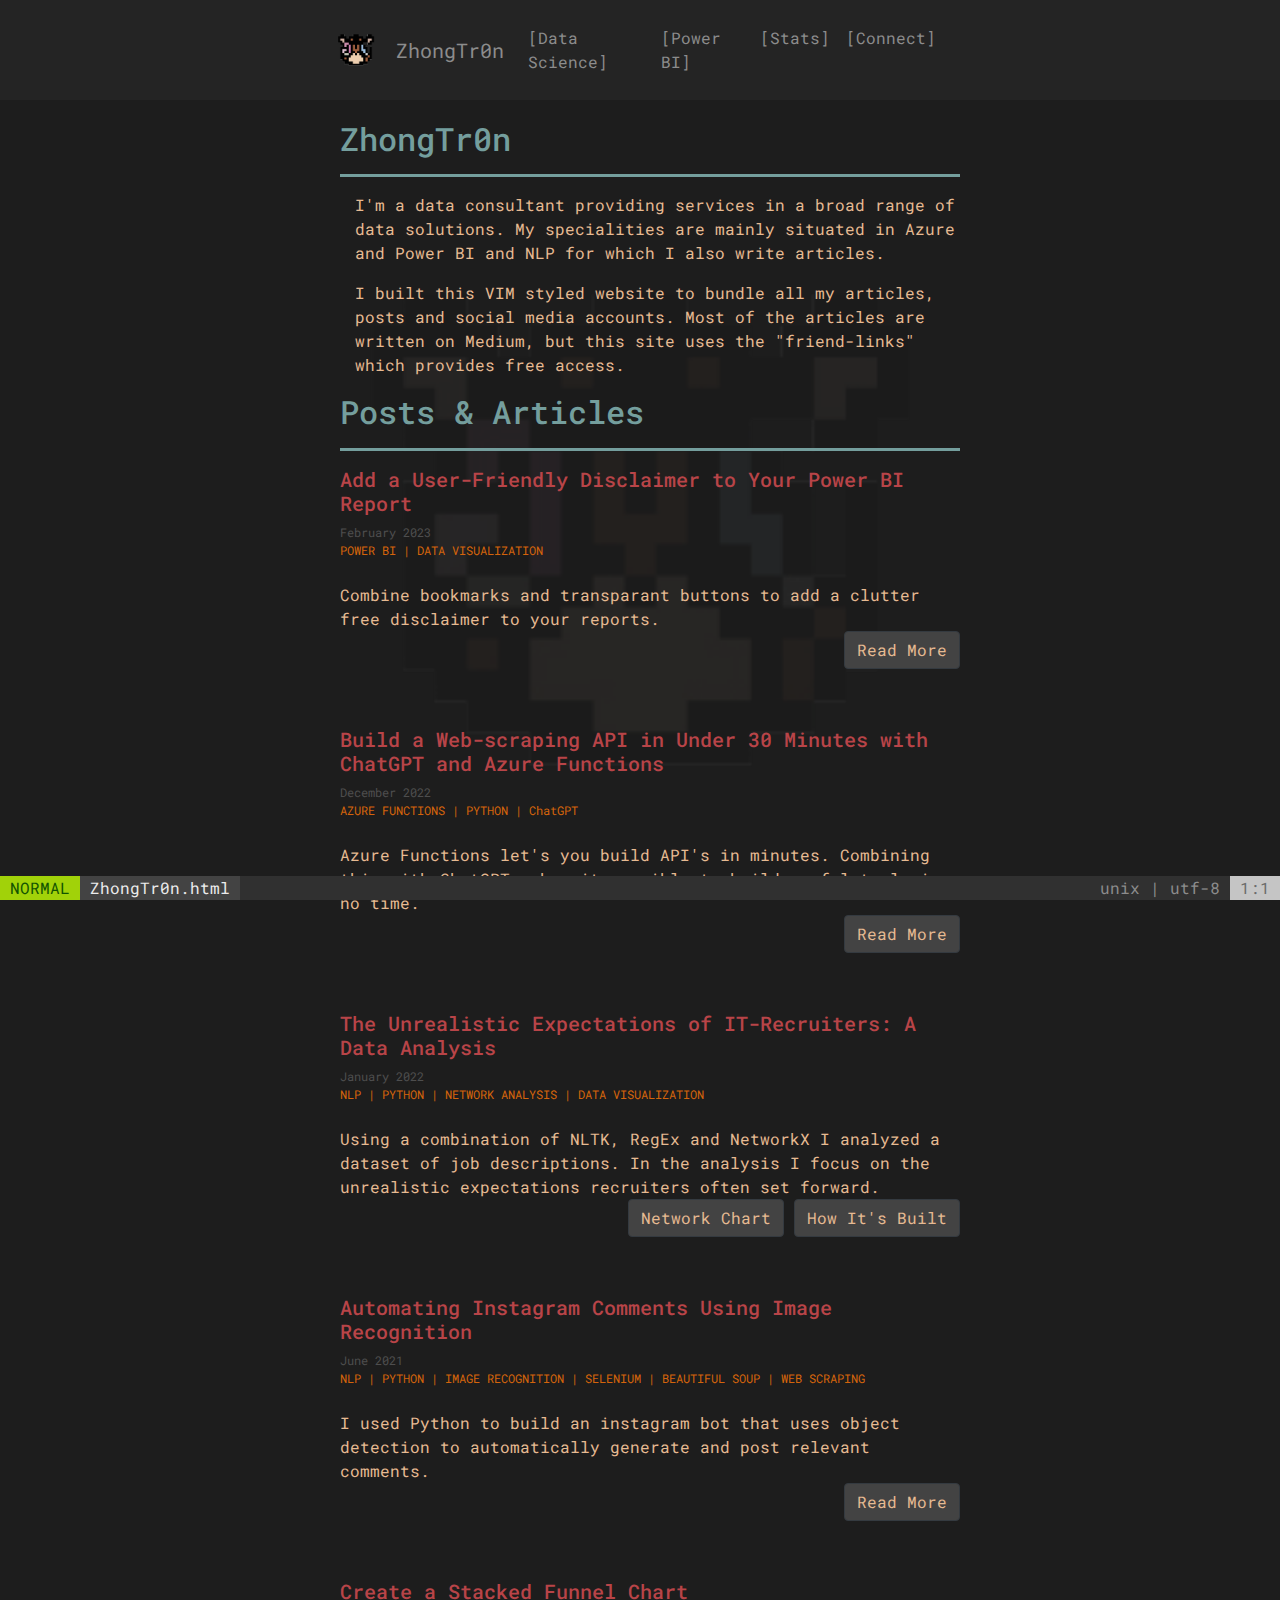
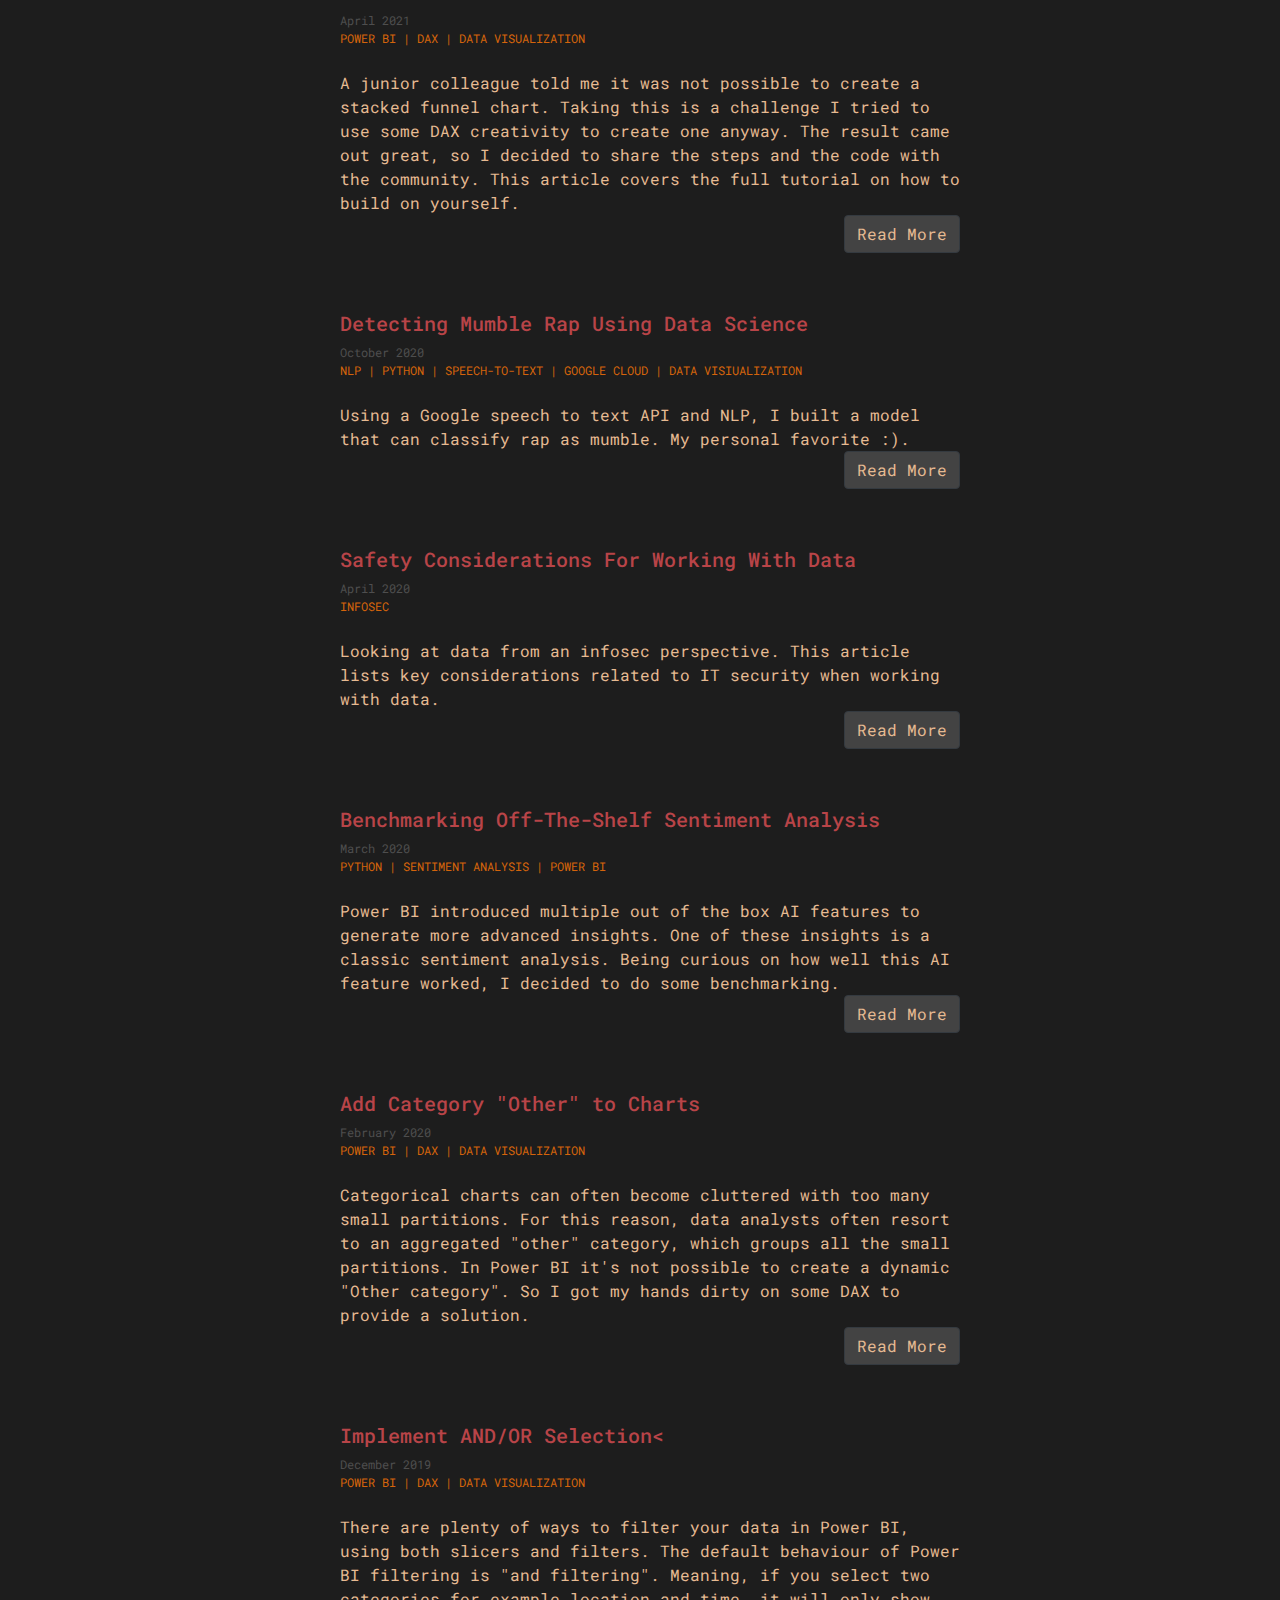
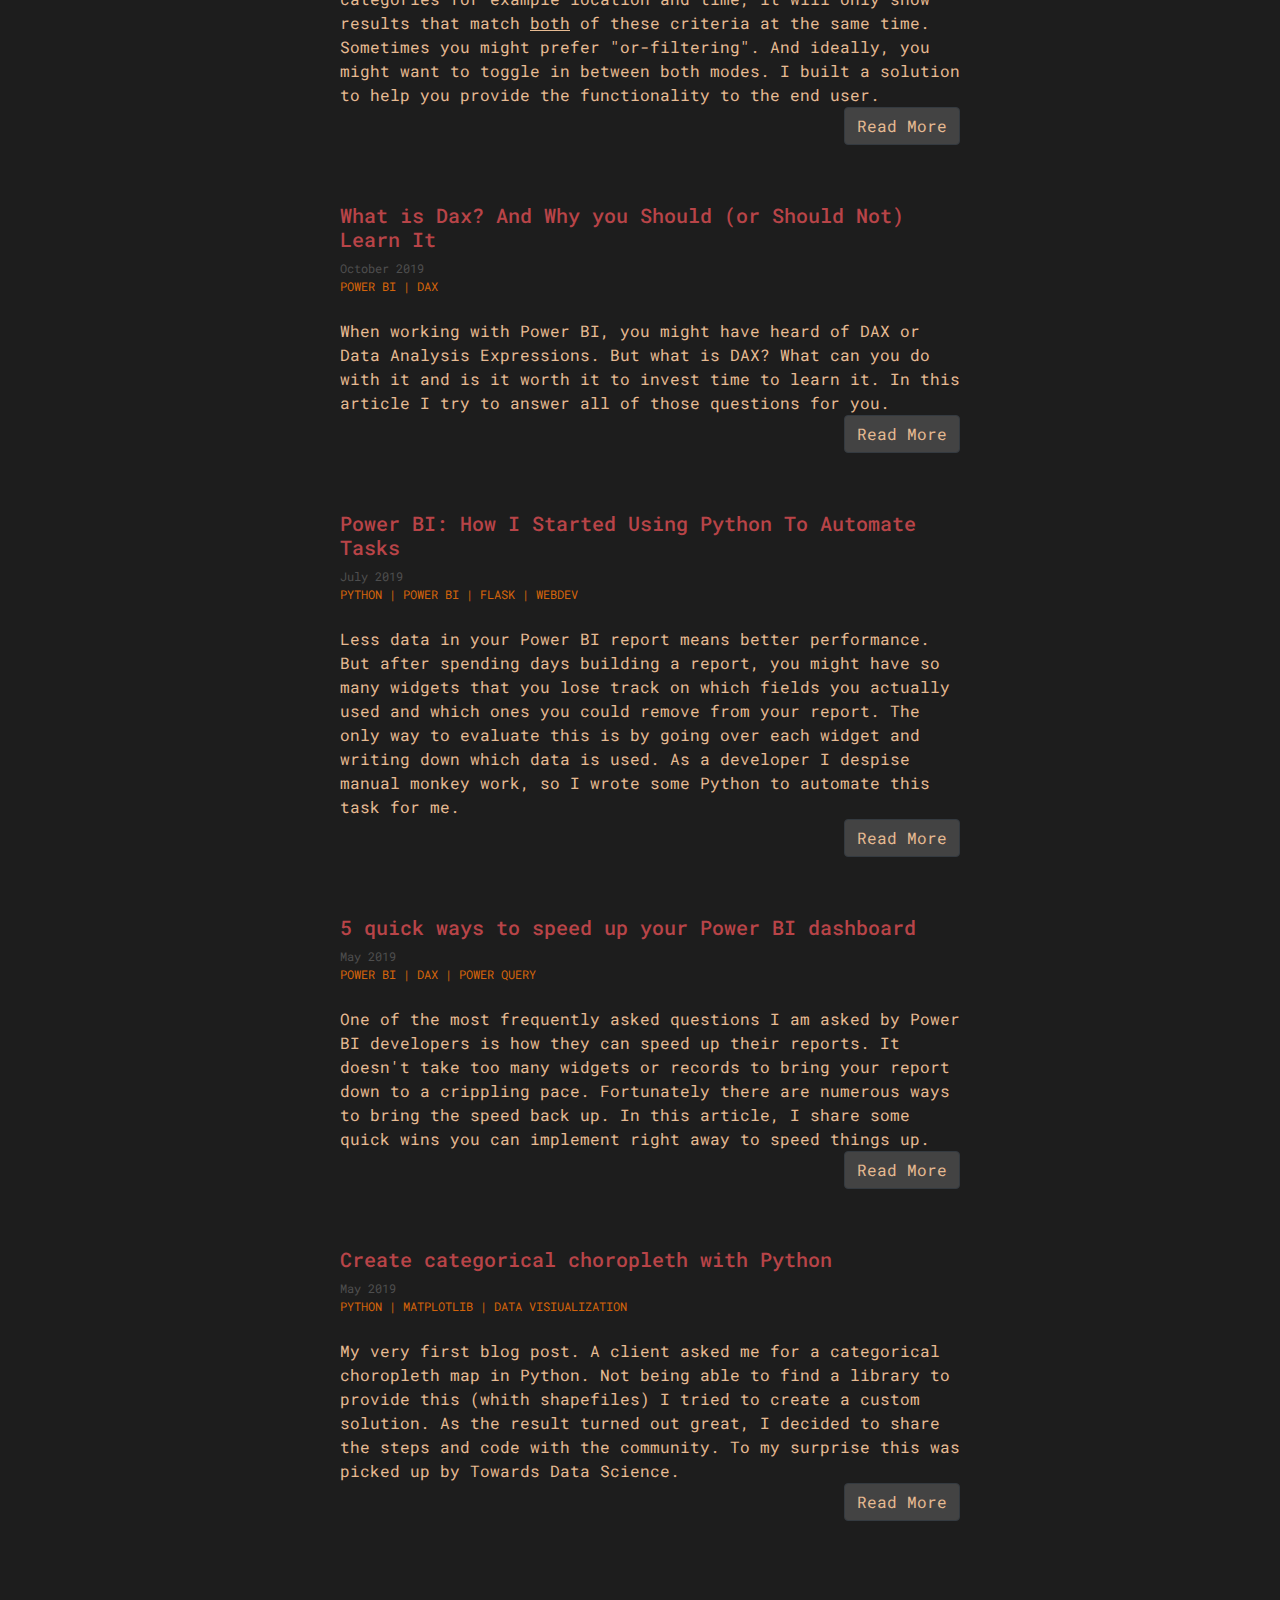
<file: index.html>
<!--   Developed by      
         ZhongTr0n       
       __         __     
      /  \.-"""-./  \    
      \             /    
       | [ ]   [ ] |     
       \  .-'''-.  /     
        '-\__Y__/-'      
           `---`         -->
           
<html lang="en">
<head>

  <title>ZhongTr0n</title>
  <meta name="description" content="ZhongTr0n">
  <meta name="author" content="SitePoint">
	<meta name="theme-color" content="#1d1d1d">

  <meta property="og:title" content="ZhongTr0n">
  <meta property="og:type" content="website">
  <meta property="og:url" content="https://www.sitepoint.com/a-basic-html5-template/">
  <meta property="og:description" content="ZhongTr0n">
  <meta property="og:image" content="image.png">

  <meta name="viewport" content="width=device-width, initial-scale=0">

  <link rel="icon" href="favicon.ico">
  <link rel="icon" href="/favicon.svg" type="image/svg+xml">
  <link rel="apple-touch-icon" href="/apple-touch-icon.png">

  <link rel="preconnect" href="https://fonts.googleapis.com"> 
  <link rel="preconnect" href="https://fonts.gstatic.com" crossorigin> 
  <link href="https://fonts.googleapis.com/css2?family=Roboto+Mono:wght@467&display=swap" rel="stylesheet">

  <link rel="stylesheet" href="https://maxcdn.bootstrapcdn.com/bootstrap/4.0.0/css/bootstrap.min.css" integrity="sha384-Gn5384xqQ1aoWXA+058RXPxPg6fy4IWvTNh0E263XmFcJlSAwiGgFAW/dAiS6JXm" crossorigin="anonymous">

   <link rel='stylesheet' type='text/css' href='styles.css'>

   <!-- Global site tag (gtag.js) - Google Analytics -->
<script async src="https://www.googletagmanager.com/gtag/js?id=G-RC2Y6W57H5"></script>
<script>
  window.dataLayer = window.dataLayer || [];
  function gtag(){dataLayer.push(arguments);}
  gtag('js', new Date());

  gtag('config', 'G-RC2Y6W57H5');
</script>

</head>

<body>
	<div class="grid-container">

	  <div class="header-box">
	    <div class="header-navbar">

		<nav class="navbar navbar-expand-lg navbar-custom">
		          <img src="yeezy-bear 8 bit_nobg.png" width="40"  class="d-inline-block align-top" alt=""></img></a>
	          <a class="navbar-brand" href="index.html"> ZhongTr0n</a>
		<button class="navbar-toggler ml-auto custom-toggler" type="button" data-toggle="collapse" data-target="#navbarNavDropdown" aria-controls="navbarNavDropdown" aria-expanded="false" aria-label="Toggle navigation">
			<span class="navbar-toggler-icon"></span>
		</button>
		<div class="collapse navbar-collapse" id="navbarNavDropdown">
			<ul class="navbar-nav">
			<li class="nav-item">
				<a class="nav-link" href="datascience.html">[Data Science]</a>
			</li>
			<li class="nav-item">
				<a class="nav-link" href="powerbi.html">[Power BI]</a>
			</li>
			<li class="nav-item">
				<a class="nav-link" href="stats.html">[Stats]</a>
			</li>
			<li class="nav-item">
				<a class="nav-link" href="connect.html">[Connect]</a>
			</li>
			</ul>
		</div>
		</nav>
	</div>
	</div>



	<div class="content-box">
		<h2>ZhongTr0n</h2><hr>
		<p>I'm a data consultant providing services in a broad range of data solutions. My specialities are mainly situated in Azure and Power BI and NLP for which I also write articles.</p>

		<p>I built this VIM styled website to bundle all my articles, posts and social media accounts. Most of the articles are written on Medium, but this site uses the "friend-links" which provides free access.</p>


		<h2>Posts & Articles</h2><hr>

		<div class="article-desc">
			<h3>Add a User-Friendly Disclaimer to Your Power BI Report</h3>
			
			<span class="article-date">February 2023</span><br>
			<span class="article-tag">POWER BI | DATA VISUALIZATION</span><br>
			<br>
			Combine bookmarks and transparant buttons to add a clutter free disclaimer to your reports.
			<p>
			<a class="btn btn-dark" href="https://zhongtr0n.medium.com/add-a-user-friendly-disclaimer-to-your-power-bi-report-d0568148a59e" role="button" target="_blank">Read More</a>
		</div>

		<div class="article-desc">
			<h3>Build a Web-scraping API in Under 30 Minutes with ChatGPT and Azure Functions</h3>
			
			<span class="article-date">December 2022</span><br>
			<span class="article-tag">AZURE FUNCTIONS | PYTHON | ChatGPT</span><br>
			<br>
			Azure Functions let's you build API's in minutes. Combining this with ChatGPT makes it possible to build useful tools in no time.
			<p>
			<a class="btn btn-dark" href="https://medium.com/@zhongtr0n/build-a-web-scraping-api-in-under-30-minutes-with-chatgpt-and-azure-functions-9b48f98b3fae" role="button" target="_blank">Read More</a>
		</div>


		<div class="article-desc">
			<h3>The Unrealistic Expectations of IT-Recruiters: A Data Analysis</h3>
			
			<span class="article-date">January 2022</span><br>
			<span class="article-tag">NLP | PYTHON | NETWORK ANALYSIS | DATA VISUALIZATION</span><br>
			<br>
			Using a combination of NLTK, RegEx and NetworkX I analyzed a dataset of job descriptions. In the analysis
			I focus on the unrealistic expectations recruiters often set forward. 
			<p>
			<a class="btn btn-dark" href="itjobs.html" role="button" target="_blank">How It's Built</a> 						
			<a class="btn btn-dark" href="itjobs.html" role="button" target="_blank">Network Chart</a>
		</div>


		<div class="article-desc">
			<h3>Automating Instagram Comments Using Image Recognition</h3>
			
			<span class="article-date">June 2021</span><br>
			<span class="article-tag">NLP | PYTHON | IMAGE RECOGNITION | SELENIUM | BEAUTIFUL SOUP | WEB SCRAPING</span><br>
			<br>
			I used Python to build an instagram bot that uses object detection to automatically generate and post relevant comments.
			<p>
			<a class="btn btn-dark" href="https://medium.com/geekculture/automating-instagram-comments-using-image-recognition-3db568d8d7ea" role="button" target="_blank">Read More</a>
		</div>

		<div class="article-desc">
			<h3>Create a Stacked Funnel Chart</h3>
			
			<span class="article-date">April 2021</span><br>
			<span class="article-tag">POWER BI | DAX | DATA VISUALIZATION</span><br>
			<br>
			A junior colleague told me it was not possible to create a stacked funnel chart. Taking this is a challenge I tried to use some DAX creativity to create one anyway.
			The result came out great, so I decided to share the steps and the code with the community. This article covers the full tutorial on how to build on yourself.
			<p>
			<a class="btn btn-dark" href="https://towardsdatascience.com/power-bi-create-a-stacked-funnel-chart-90c41106fa58" role="button" target="_blank">Read More</a>
		</div>

		<div class="article-desc">
			<h3>Detecting Mumble Rap Using Data Science</h3>
			
			<span class="article-date">October 2020</span><br>
			<span class="article-tag">NLP | PYTHON | SPEECH-TO-TEXT | GOOGLE CLOUD | DATA VISIUALIZATION </span><br>
			<br>
			Using a Google speech to text API and NLP, I built a model that can classify rap as mumble. My personal favorite :). 
			<p>
			<a class="btn btn-dark" href="https://towardsdatascience.com/detecting-mumble-rap-using-data-science-fd630c6f64a9" role="button" target="_blank">Read More</a>
		</div>

		<div class="article-desc">
			<h3>Safety Considerations For Working With Data</h3>
			
			<span class="article-date">April 2020</span><br>
			<span class="article-tag">INFOSEC</span><br>
			<br>
			Looking at data from an infosec perspective. This article lists key considerations related to IT security when working with data.
			<p>
			<a class="btn btn-dark" href="https://towardsdatascience.com/safety-considerations-for-working-with-data-5442b23ce0af?sk=c276fe21bcb33a82dbedf273464ee25b" role="button" target="_blank">Read More</a>

		</div>

		<div class="article-desc">
			<h3>Benchmarking Off-The-Shelf Sentiment Analysis</h3>
			
			<span class="article-date">March 2020</span><br>
			<span class="article-tag">PYTHON | SENTIMENT ANALYSIS | POWER BI</span><br>
			<br>
			Power BI introduced multiple out of the box AI features to generate more advanced insights. One of these insights is a classic sentiment analysis. Being curious on how well this AI feature worked,
			I decided to do some benchmarking.
			<p>
			<a class="btn btn-dark" href="https://towardsdatascience.com/benchmarking-off-the-shelf-sentiment-analysis-c797c732836c?sk=216a050f5957c2149127e14009c48d33" role="button" target="_blank">Read More</a>
		</div>

		<div class="article-desc">
			<h3>Add Category "Other" to Charts</h3>
			
			<span class="article-date">February 2020</span><br>
			<span class="article-tag">POWER BI | DAX | DATA VISUALIZATION</span><br>
			<br>
			Categorical charts can often become cluttered with too many small partitions. For this reason, data analysts often resort to an aggregated "other" category, which groups all the small partitions.
			In Power BI it's not possible to create a dynamic "Other category". So I got my hands dirty on some DAX to provide a solution. 
			<p>
			<a class="btn btn-dark" href="https://towardsdatascience.com/power-bi-add-category-other-to-charts-354267ec1809?sk=768a8ca5a061398bb4e98496ef0c3955" role="button" target="_blank">Read More</a>
		</div>

		<div class="article-desc">
			<h3>Implement AND/OR Selection<</h3>
			
			<span class="article-date">December 2019</span><br>
			<span class="article-tag">POWER BI | DAX | DATA VISUALIZATION</span><br>
			<br>
			There are plenty of ways to filter your data in Power BI, using both slicers and filters. The default behaviour of Power BI filtering is "and filtering". Meaning, if you 
			select two categories for example location and time, it will only show results that match <u>both</u> of these criteria at the same time. Sometimes you might prefer "or-filtering".
			And ideally, you might want to toggle in between both modes. I built a solution to help you provide the functionality to the end user.
			<p>
			<a class="btn btn-dark" href="https://towardsdatascience.com/power-bi-implement-and-or-selection-53bf58143ea3?sk=1114373f8d6bd3e0d8268808f0b952a4" role="button" target="_blank">Read More</a>
		</div>


		<div class="article-desc">
			<h3>What is Dax? And Why you Should (or Should Not) Learn It</h3>
			
			<span class="article-date">October 2019</span><br>
			<span class="article-tag">POWER BI | DAX</span><br>
			<br>
			When working with Power BI, you might have heard of DAX or Data Analysis Expressions. But what is DAX? What can you do with it and is it worth it to invest time to learn it.
			In this article I try to answer all of those questions for you.
			<p>
			<a class="btn btn-dark" href="https://towardsdatascience.com/power-bi-what-is-dax-and-why-you-should-or-should-not-learn-it-1581aadbb038?sk=eaaa6c97be72c4513f78820699a7cad9" role="button" target="_blank">Read More</a>
		</div>

		<div class="article-desc">
			<h3>Power BI: How I Started Using Python To Automate Tasks</h3>
			
			<span class="article-date">July 2019</span><br>
			<span class="article-tag">PYTHON | POWER BI | FLASK | WEBDEV</span><br>
			<br>
			Less data in your Power BI report means better performance. But after spending days building a report, you might have so many widgets that you lose track on which fields you actually used and which ones
			you could remove from your report. The only way to evaluate this is by going over each widget and writing down which data is used. As a developer I despise manual monkey work, so I wrote some Python to automate 
			this task for me.
			<p>
			<a class="btn btn-dark" href="https://towardsdatascience.com/power-bi-how-i-started-using-python-to-automate-tasks-9f53e3e9ab47?sk=9cebb32ea33da519612943ced535e1a6" role="button" target="_blank">Read More</a>
		</div>

		<div class="article-desc">
			<h3>5 quick ways to speed up your Power BI dashboard</h3>
			
			<span class="article-date">May 2019</span><br>
			<span class="article-tag">POWER BI | DAX | POWER QUERY</span><br>
			<br>
			One of the most frequently asked questions I am asked by Power BI developers is how they can speed up their reports. It doesn't take too many widgets or records to bring your report down 
			to a crippling pace. Fortunately there are numerous ways to bring the speed back up. In this article, I share some quick wins you can implement right away to speed things up.
			<p>
			<a class="btn btn-dark" href="https://towardsdatascience.com/5-quick-ways-to-speed-up-your-power-bi-dashboard-41af7b46ea25" role="button" target="_blank">Read More</a>
		</div>

		<div class="article-desc">
			<h3>Create categorical choropleth with Python</h3>
			
			<span class="article-date">May 2019</span><br>
			<span class="article-tag">PYTHON | MATPLOTLIB | DATA VISIUALIZATION</span><br>
			<br>
			My very first blog post. A client asked me for a categorical choropleth map in Python. Not being able to find a library to provide this (whith shapefiles) I tried to create a custom solution.
			As the result turned out great, I decided to share the steps and code with the community. To my surprise this was picked up by Towards Data Science.
			<p>
			<a class="btn btn-dark" href="https://towardsdatascience.com/create-categorical-choropleth-with-python-122da5ae6764?sk=74639d8459cad866e1cee04ca3134d80" role="button" target="_blank">Read More</a>
		</div>


	</div>

	<div class="bottom-box">
		
		<div class="bottom-status">NORMAL</div>
		<div class="bottom-filename">ZhongTr0n.html</div>
		<div class="bottom-ratio">1:1</div>
		<div class="bottom-type">unix | utf-8</div>
	</div>


</div>

    <script src="https://code.jquery.com/jquery-3.2.1.slim.min.js" integrity="sha384-KJ3o2DKtIkvYIK3UENzmM7KCkRr/rE9/Qpg6aAZGJwFDMVNA/GpGFF93hXpG5KkN" crossorigin="anonymous"></script>
    <script src="https://cdnjs.cloudflare.com/ajax/libs/popper.js/1.12.9/umd/popper.min.js" integrity="sha384-ApNbgh9B+Y1QKtv3Rn7W3mgPxhU9K/ScQsAP7hUibX39j7fakFPskvXusvfa0b4Q" crossorigin="anonymous"></script>
    <script src="https://maxcdn.bootstrapcdn.com/bootstrap/4.0.0/js/bootstrap.min.js" integrity="sha384-JZR6Spejh4U02d8jOt6vLEHfe/JQGiRRSQQxSfFWpi1MquVdAyjUar5+76PVCmYl" crossorigin="anonymous"></script>



  </body>
</html>
</file>
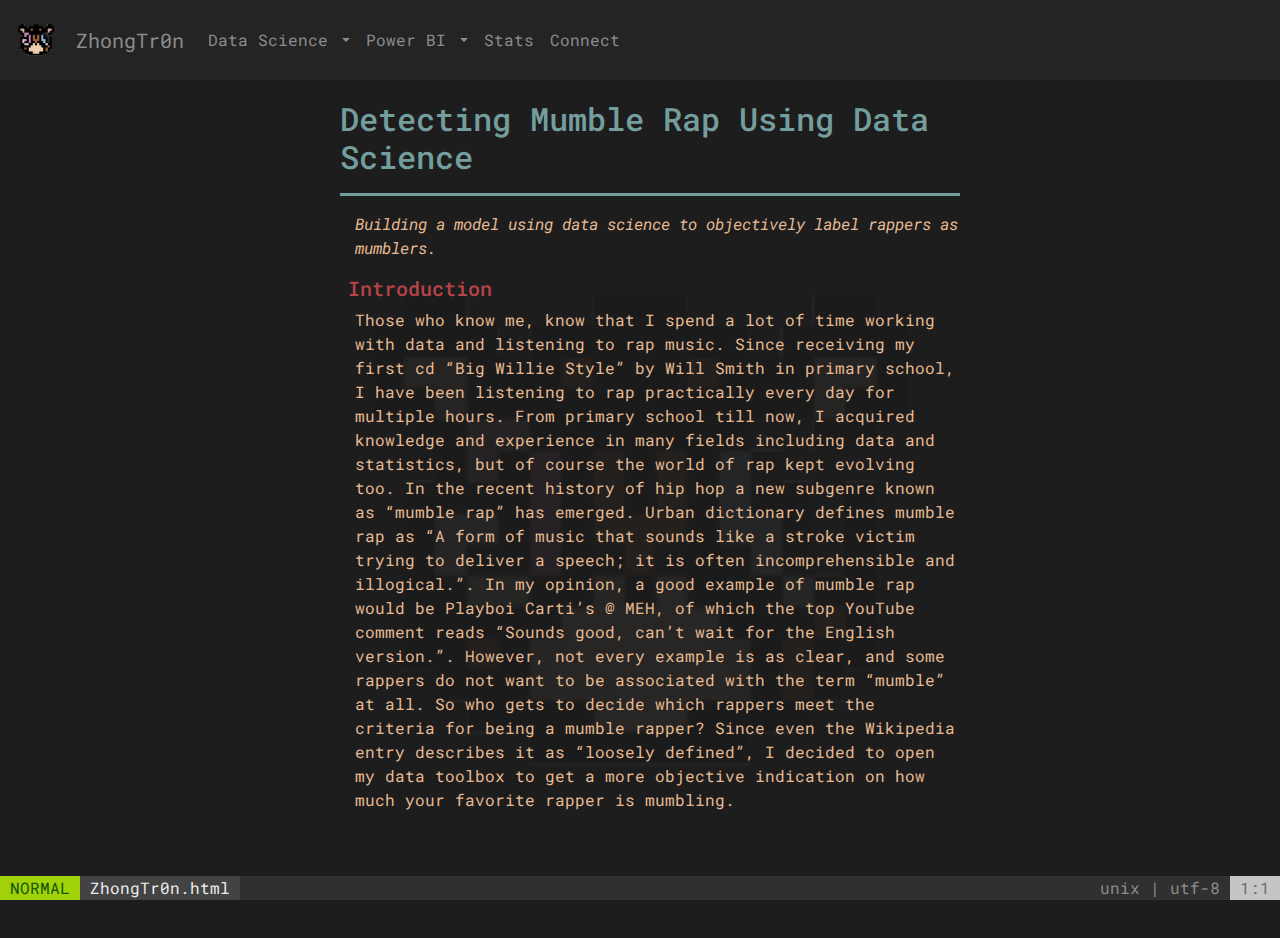
<file: article_mumble.html>
<!--   Developed by      
         ZhongTr0n       
       __         __     
      /  \.-"""-./  \    
      \             /    
       | [ ]   [ ] |     
       \  .-'''-.  /     
        '-\__Y__/-'      
           `---`         -->
           
<html lang="en">
<head>

  <title>ZhongTr0n</title>
  <meta name="description" content="ZhongTr0n">
  <meta name="author" content="SitePoint">
	<meta name="theme-color" content="#1d1d1d">

  <meta property="og:title" content="ZhongTr0n">
  <meta property="og:type" content="website">
  <meta property="og:url" content="https://www.sitepoint.com/a-basic-html5-template/">
  <meta property="og:description" content="ZhongTr0n">
  <meta property="og:image" content="image.png">

  <link rel="icon" href="favicon.ico">
  <link rel="icon" href="/favicon.svg" type="image/svg+xml">
  <link rel="apple-touch-icon" href="/apple-touch-icon.png">

  <link rel="preconnect" href="https://fonts.googleapis.com"> 
  <link rel="preconnect" href="https://fonts.gstatic.com" crossorigin> 
  <link href="https://fonts.googleapis.com/css2?family=Roboto+Mono:wght@467&display=swap" rel="stylesheet">

  <link rel="stylesheet" href="https://maxcdn.bootstrapcdn.com/bootstrap/4.0.0/css/bootstrap.min.css" integrity="sha384-Gn5384xqQ1aoWXA+058RXPxPg6fy4IWvTNh0E263XmFcJlSAwiGgFAW/dAiS6JXm" crossorigin="anonymous">

   <link rel='stylesheet' type='text/css' href='styles.css'>

</head>

<body>
	<div class="grid-container">

	  <div class="header-box">
		<nav class="navbar navbar-expand-lg navbar-custom">
		          <img src="yeezy-bear 8 bit_nobg.png" width="40"  class="d-inline-block align-top" alt=""></img></a>
	          <a class="navbar-brand" href="index.html"> ZhongTr0n</a>
		<button class="navbar-toggler ml-auto custom-toggler" type="button" data-toggle="collapse" data-target="#navbarNavDropdown" aria-controls="navbarNavDropdown" aria-expanded="false" aria-label="Toggle navigation">
			<span class="navbar-toggler-icon"></span>
		</button>
		<div class="collapse navbar-collapse" id="navbarNavDropdown">
			<ul class="navbar-nav">
	

	

			<li class="nav-item dropdown">
				<a class="nav-link dropdown-toggle" href="#" id="navbarDropdownMenuLink" data-toggle="dropdown" aria-haspopup="true" aria-expanded="false">
				Data Science
				</a>
				<div class="dropdown-menu" aria-labelledby="navbarDropdownMenuLink">
				<a class="dropdown-item" href="#">Automating Instagram Comments Using Image Recognition</a>
				<a class="dropdown-item" href="#">Safety Considerations For Working With Data</a>
				<a class="dropdown-item" href="article_mumble.html">Detecting Mumble Rap Using Data Science</a>
				<a class="dropdown-item" href="#">Benchmarking Off-The-Shelf Sentiment Analysis</a>
				<a class="dropdown-item" href="#">Create categorical choropleth with Python</a>
				</div>
			</li>
			<li class="nav-item dropdown">
				<a class="nav-link dropdown-toggle" href="#" id="navbarDropdownMenuLink" data-toggle="dropdown" aria-haspopup="true" aria-expanded="false">
				Power BI
				</a>
				<div class="dropdown-menu" aria-labelledby="navbarDropdownMenuLink">
				<a class="dropdown-item" href="#">How I Started Using Python To Automate Tasks</a>
				<a class="dropdown-item" href="#">What is Dax? And Why you Should (or Should Not) Learn It</a>
				<a class="dropdown-item" href="#">Implement AND/OR Selection</a>
				<a class="dropdown-item" href="#">Add Category "Other" to Charts</a>
				<a class="dropdown-item" href="#">Create a Stacked Funnel Chart</a>
				<a class="dropdown-item" href="#">5 quick ways to speed up your Power BI dashboard</a>

				</div>
			</li>
			<li class="nav-item">
				<a class="nav-link" href="stats.html">Stats</a>
			</li>

			<li class="nav-item">
				<a class="nav-link" href="#">Connect</a>
			</li>
			</ul>
		</div>
		</nav>
	</div>

	<div class="content-box">
		<h2>Detecting Mumble Rap Using Data Science</h2><hr>

		<p>
			<i>Building a model using data science to objectively label rappers as mumblers.</i>
		</p>
		<h3>Introduction</h3>

		<p>
			Those who know me, know that I spend a lot of time working with data and listening to rap music. Since receiving my first cd “Big Willie Style” by Will Smith in primary school, I have been listening to rap practically every day for multiple hours. From primary school till now, I acquired knowledge and experience in many fields including data and statistics, but of course the world of rap kept evolving too. In the recent history of hip hop a new subgenre known as “mumble rap” has emerged.
			Urban dictionary defines mumble rap as “A form of music that sounds like a stroke victim trying to deliver a speech; it is often incomprehensible and illogical.”. In my opinion, a good example of mumble rap would be Playboi Carti’s @ MEH, of which the top YouTube comment reads “Sounds good, can’t wait for the English version.”. However, not every example is as clear, and some rappers do not want to be associated with the term “mumble” at all. So who gets to decide which rappers meet the criteria for being a mumble rapper? Since even the Wikipedia entry describes it as “loosely defined”, I decided to open my data toolbox to get a more objective indication on how much your favorite rapper is mumbling.
		</p>

	</div>

	<div class="bottom-box">
		
		<div class="bottom-status">NORMAL</div>
		<div class="bottom-filename">ZhongTr0n.html</div>
		<div class="bottom-ratio">1:1</div>
		<div class="bottom-type">unix | utf-8</div>
	</div>


</div>

    <script src="https://code.jquery.com/jquery-3.2.1.slim.min.js" integrity="sha384-KJ3o2DKtIkvYIK3UENzmM7KCkRr/rE9/Qpg6aAZGJwFDMVNA/GpGFF93hXpG5KkN" crossorigin="anonymous"></script>
    <script src="https://cdnjs.cloudflare.com/ajax/libs/popper.js/1.12.9/umd/popper.min.js" integrity="sha384-ApNbgh9B+Y1QKtv3Rn7W3mgPxhU9K/ScQsAP7hUibX39j7fakFPskvXusvfa0b4Q" crossorigin="anonymous"></script>
    <script src="https://maxcdn.bootstrapcdn.com/bootstrap/4.0.0/js/bootstrap.min.js" integrity="sha384-JZR6Spejh4U02d8jOt6vLEHfe/JQGiRRSQQxSfFWpi1MquVdAyjUar5+76PVCmYl" crossorigin="anonymous"></script>



  </body>
</html>
</file>
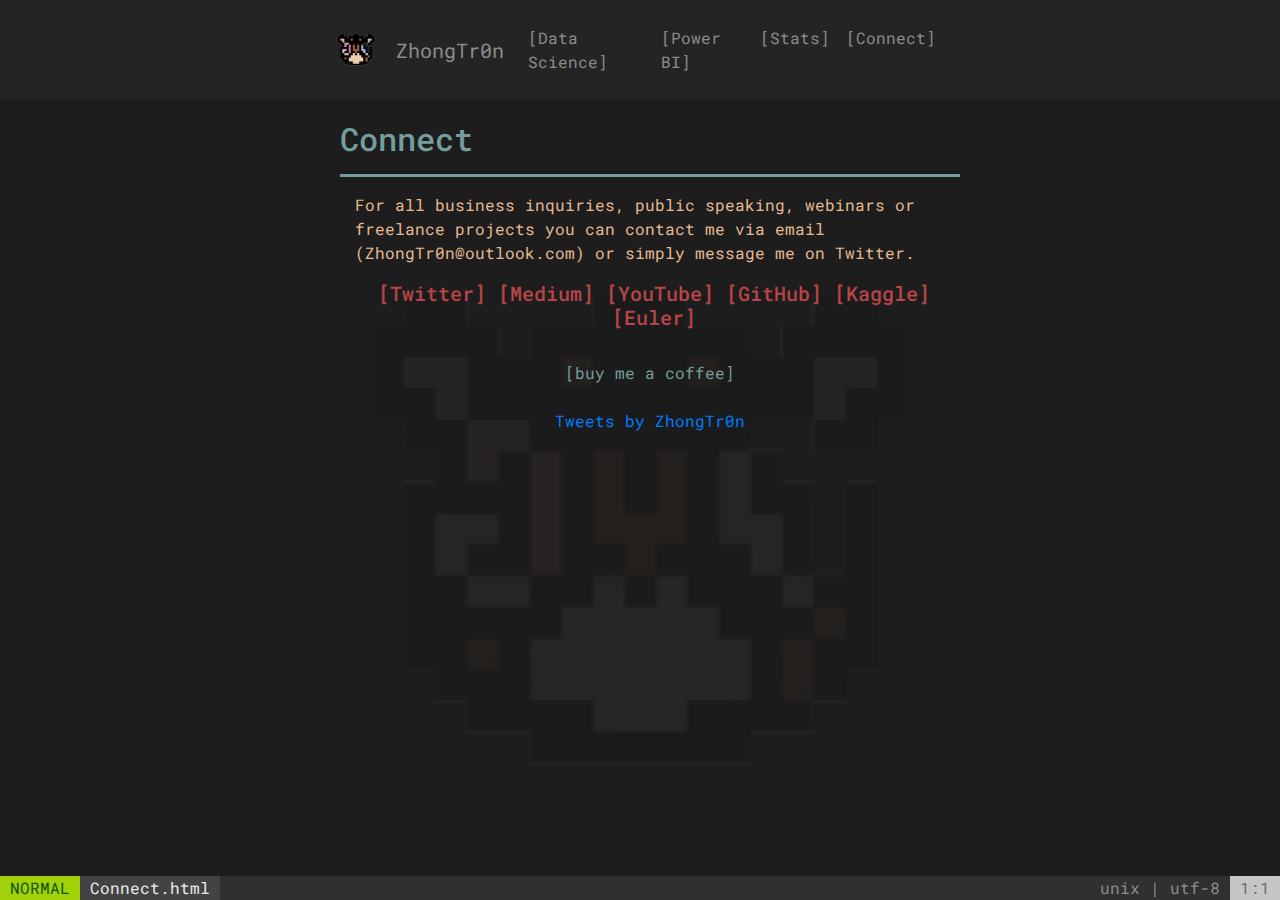
<file: connect.html>
<!--   Developed by      
         ZhongTr0n       
       __         __     
      /  \.-"""-./  \    
      \             /    
       | [ ]   [ ] |     
       \  .-'''-.  /     
        '-\__Y__/-'      
           `---`         -->
           
<html lang="en">
<head>

  <title>ZhongTr0n</title>
  <meta name="description" content="ZhongTr0n">
  <meta name="author" content="SitePoint">
	<meta name="theme-color" content="#1d1d1d">

  <meta property="og:title" content="ZhongTr0n">
  <meta property="og:type" content="website">
  <meta property="og:url" content="https://www.sitepoint.com/a-basic-html5-template/">
  <meta property="og:description" content="ZhongTr0n">
  <meta property="og:image" content="image.png">

  <link rel="icon" href="favicon.ico">
  <link rel="icon" href="/favicon.svg" type="image/svg+xml">
  <link rel="apple-touch-icon" href="/apple-touch-icon.png">

  <link rel="preconnect" href="https://fonts.googleapis.com"> 
  <link rel="preconnect" href="https://fonts.gstatic.com" crossorigin> 
  <link href="https://fonts.googleapis.com/css2?family=Roboto+Mono:wght@467&display=swap" rel="stylesheet">

  <link rel="stylesheet" href="https://maxcdn.bootstrapcdn.com/bootstrap/4.0.0/css/bootstrap.min.css" integrity="sha384-Gn5384xqQ1aoWXA+058RXPxPg6fy4IWvTNh0E263XmFcJlSAwiGgFAW/dAiS6JXm" crossorigin="anonymous">

   <link rel='stylesheet' type='text/css' href='styles.css'>

</head>

<body>
	<div class="grid-container">

	  <div class="header-box">
	    <div class="header-navbar">

		<nav class="navbar navbar-expand-lg navbar-custom">
		          <img src="yeezy-bear 8 bit_nobg.png" width="40"  class="d-inline-block align-top" alt=""></img></a>
	          <a class="navbar-brand" href="index.html"> ZhongTr0n</a>
		<button class="navbar-toggler ml-auto custom-toggler" type="button" data-toggle="collapse" data-target="#navbarNavDropdown" aria-controls="navbarNavDropdown" aria-expanded="false" aria-label="Toggle navigation">
			<span class="navbar-toggler-icon"></span>
		</button>
		<div class="collapse navbar-collapse" id="navbarNavDropdown">
			<ul class="navbar-nav">
			<li class="nav-item">
				<a class="nav-link" href="datascience.html">[Data Science]</a>
			</li>
			<li class="nav-item">
				<a class="nav-link" href="powerbi.html">[Power BI]</a>
			</li>
			<li class="nav-item">
				<a class="nav-link" href="stats.html">[Stats]</a>
			</li>
			<li class="nav-item">
				<a class="nav-link" href="connect.html">[Connect]</a>
			</li>
			</ul>
		</div>
		</nav>
	</div>
	</div>

	<div class="content-box">

		<h2>Connect</h2><hr>

		<p>For all business inquiries, public speaking, webinars or freelance projects you can contact me via email (ZhongTr0n@outlook.com) or simply message me on Twitter.</p>


		<center><h3>
			<a href="https://twitter.com/ZhongTr0n" class="connect_url" target="_blank" rel="noopener noreferrer">[Twitter]</a>
			<a href="https://zhongtr0n.medium.com" class="connect_url" target="_blank" rel="noopener noreferrer">[Medium]</a>
			<a href="https://www.youtube.com/channel/UCUFPlDLbw1hv9x9htGRdO2Q" class="connect_url" target="_blank" rel="noopener noreferrer">[YouTube]</a>
			<a href="https://github.com/ZhongTr0n" class="connect_url" target="_blank" rel="noopener noreferrer">[GitHub]</a>
			<a href="https://www.kaggle.com/zhongtr0n" class="connect_url" target="_blank" rel="noopener noreferrer">[Kaggle]</a>
			<a href="https://projecteuler.net/profile/ZhongTr0n.png" class="connect_url" target="_blank" rel="noopener noreferrer">[Euler]</a>
		</h3>
		<br>

		<a href="https://buymeacoffee.com/ZhongTr0n" class="coffee_url" target="_blank" rel="noopener noreferrer">[buy me a coffee]</a>

		                                    


		<br>
		<br>


		<a class="twitter-timeline" data-theme="dark" data-width="300" data-height="500" data-wdata-chrome="transparent" href="https://twitter.com/ZhongTr0n?ref_src=twsrc%5Etfw">Tweets by ZhongTr0n</a> <script async src="https://platform.twitter.com/widgets.js" charset="utf-8"></script>

	</center>

</div>

	<div class="bottom-box">
		
		<div class="bottom-status">NORMAL</div>
		<div class="bottom-filename">Connect.html</div>
		<div class="bottom-ratio">1:1</div>
		<div class="bottom-type">unix | utf-8</div>
	</div>


</div>

    <script src="https://code.jquery.com/jquery-3.2.1.slim.min.js" integrity="sha384-KJ3o2DKtIkvYIK3UENzmM7KCkRr/rE9/Qpg6aAZGJwFDMVNA/GpGFF93hXpG5KkN" crossorigin="anonymous"></script>
    <script src="https://cdnjs.cloudflare.com/ajax/libs/popper.js/1.12.9/umd/popper.min.js" integrity="sha384-ApNbgh9B+Y1QKtv3Rn7W3mgPxhU9K/ScQsAP7hUibX39j7fakFPskvXusvfa0b4Q" crossorigin="anonymous"></script>
    <script src="https://maxcdn.bootstrapcdn.com/bootstrap/4.0.0/js/bootstrap.min.js" integrity="sha384-JZR6Spejh4U02d8jOt6vLEHfe/JQGiRRSQQxSfFWpi1MquVdAyjUar5+76PVCmYl" crossorigin="anonymous"></script>



  </body>
</html>
</file>
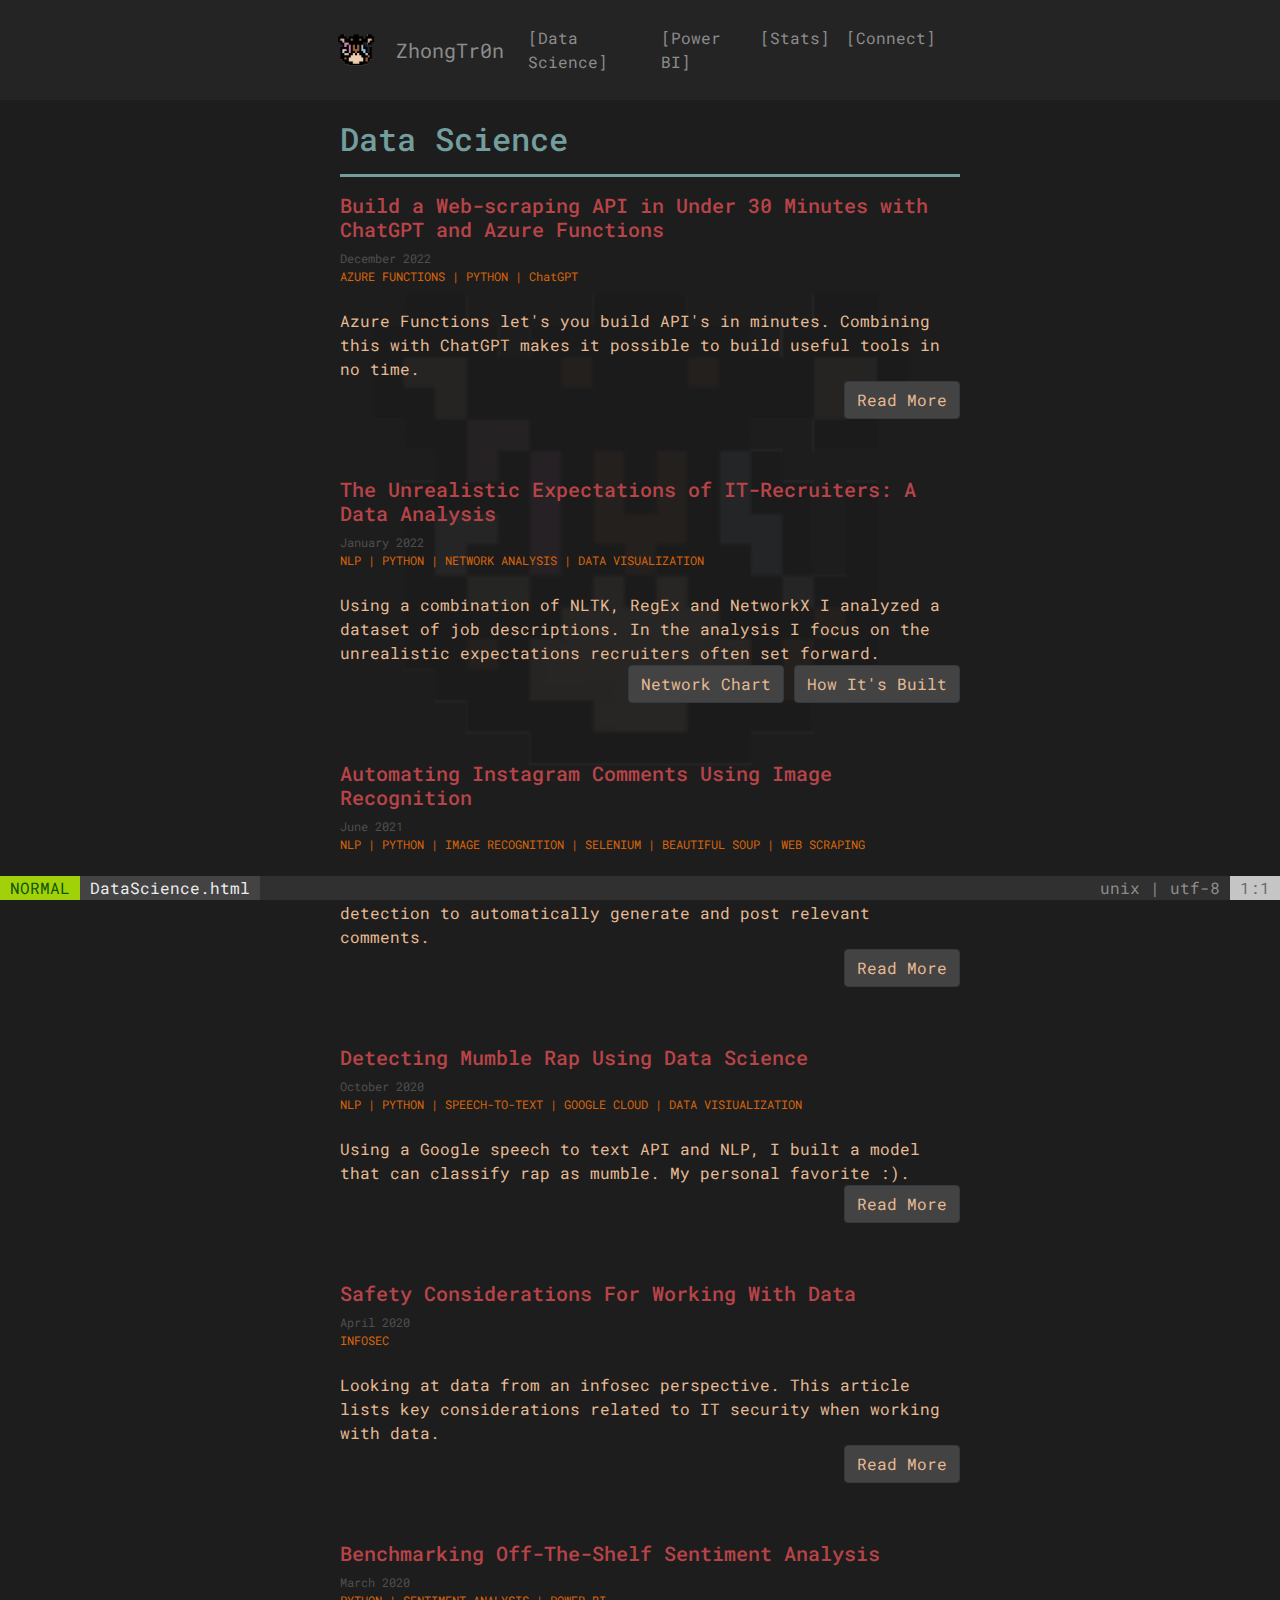
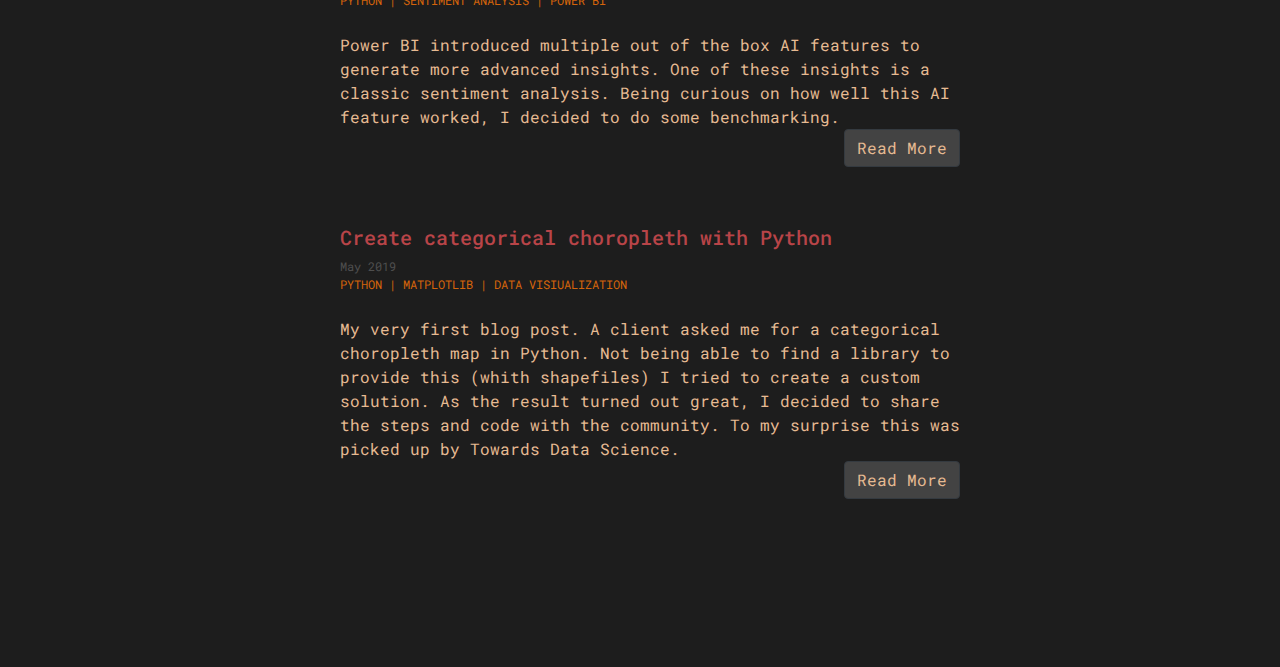
<file: datascience.html>
<!--   Developed by      
         ZhongTr0n       
       __         __     
      /  \.-"""-./  \    
      \             /    
       | [ ]   [ ] |     
       \  .-'''-.  /     
        '-\__Y__/-'      
           `---`         -->
           
<html lang="en">
<head>

  <title>ZhongTr0n</title>
  <meta name="description" content="ZhongTr0n">
  <meta name="author" content="SitePoint">
	<meta name="theme-color" content="#1d1d1d">

  <meta property="og:title" content="ZhongTr0n">
  <meta property="og:type" content="website">
  <meta property="og:url" content="https://www.sitepoint.com/a-basic-html5-template/">
  <meta property="og:description" content="ZhongTr0n">
  <meta property="og:image" content="image.png">

  <link rel="icon" href="favicon.ico">
  <link rel="icon" href="/favicon.svg" type="image/svg+xml">
  <link rel="apple-touch-icon" href="/apple-touch-icon.png">

  <link rel="preconnect" href="https://fonts.googleapis.com"> 
  <link rel="preconnect" href="https://fonts.gstatic.com" crossorigin> 
  <link href="https://fonts.googleapis.com/css2?family=Roboto+Mono:wght@467&display=swap" rel="stylesheet">

  <link rel="stylesheet" href="https://maxcdn.bootstrapcdn.com/bootstrap/4.0.0/css/bootstrap.min.css" integrity="sha384-Gn5384xqQ1aoWXA+058RXPxPg6fy4IWvTNh0E263XmFcJlSAwiGgFAW/dAiS6JXm" crossorigin="anonymous">

   <link rel='stylesheet' type='text/css' href='styles.css'>

</head>

<body>
	<div class="grid-container">

	  <div class="header-box">
	    <div class="header-navbar">

		<nav class="navbar navbar-expand-lg navbar-custom">
		          <img src="yeezy-bear 8 bit_nobg.png" width="40"  class="d-inline-block align-top" alt=""></img></a>
	          <a class="navbar-brand" href="index.html"> ZhongTr0n</a>
		<button class="navbar-toggler ml-auto custom-toggler" type="button" data-toggle="collapse" data-target="#navbarNavDropdown" aria-controls="navbarNavDropdown" aria-expanded="false" aria-label="Toggle navigation">
			<span class="navbar-toggler-icon"></span>
		</button>
		<div class="collapse navbar-collapse" id="navbarNavDropdown">
			<ul class="navbar-nav">
			<li class="nav-item">
				<a class="nav-link" href="datascience.html">[Data Science]</a>
			</li>
			<li class="nav-item">
				<a class="nav-link" href="powerbi.html">[Power BI]</a>
			</li>
			<li class="nav-item">
				<a class="nav-link" href="stats.html">[Stats]</a>
			</li>
			<li class="nav-item">
				<a class="nav-link" href="connect.html">[Connect]</a>
			</li>
			</ul>
		</div>
		</nav>
	</div>
	</div>

	<div class="content-box">

		<h2>Data Science</h2><hr>

		<div class="article-desc">
			<h3>Build a Web-scraping API in Under 30 Minutes with ChatGPT and Azure Functions</h3>
			
			<span class="article-date">December 2022</span><br>
			<span class="article-tag">AZURE FUNCTIONS | PYTHON | ChatGPT</span><br>
			<br>
			Azure Functions let's you build API's in minutes. Combining this with ChatGPT makes it possible to build useful tools in no time.
			<p>
			<a class="btn btn-dark" href="https://medium.com/@zhongtr0n/build-a-web-scraping-api-in-under-30-minutes-with-chatgpt-and-azure-functions-9b48f98b3fae" role="button" target="_blank">Read More</a>
		</div>

		<div class="article-desc">
			<h3>The Unrealistic Expectations of IT-Recruiters: A Data Analysis</h3>
			
			<span class="article-date">January 2022</span><br>
			<span class="article-tag">NLP | PYTHON | NETWORK ANALYSIS | DATA VISUALIZATION</span><br>
			<br>
			Using a combination of NLTK, RegEx and NetworkX I analyzed a dataset of job descriptions. In the analysis
			I focus on the unrealistic expectations recruiters often set forward. 
			<p>
			<a class="btn btn-dark" href="itjobs.html" role="button" target="_blank">How It's Built</a> 						
			<a class="btn btn-dark" href="itjobs.html" role="button" target="_blank">Network Chart</a>
		</div>
		

		<div class="article-desc">
			<h3>Automating Instagram Comments Using Image Recognition</h3>
			
			<span class="article-date">June 2021</span><br>
			<span class="article-tag">NLP | PYTHON | IMAGE RECOGNITION | SELENIUM | BEAUTIFUL SOUP | WEB SCRAPING</span><br>
			<br>
			I used Python to build an instagram bot that uses object detection to automatically generate and post relevant comments.
			<p>
			<a class="btn btn-dark" href="https://medium.com/geekculture/automating-instagram-comments-using-image-recognition-3db568d8d7ea" role="button" target="_blank">Read More</a>
		</div>

		<div class="article-desc">
			<h3>Detecting Mumble Rap Using Data Science</h3>
			
			<span class="article-date">October 2020</span><br>
			<span class="article-tag">NLP | PYTHON | SPEECH-TO-TEXT | GOOGLE CLOUD | DATA VISIUALIZATION </span><br>
			<br>
			Using a Google speech to text API and NLP, I built a model that can classify rap as mumble. My personal favorite :). 
			<p>
			<a class="btn btn-dark" href="https://towardsdatascience.com/detecting-mumble-rap-using-data-science-fd630c6f64a9" role="button" target="_blank">Read More</a>
		</div>

		<div class="article-desc">
			<h3>Safety Considerations For Working With Data</h3>
			
			<span class="article-date">April 2020</span><br>
			<span class="article-tag">INFOSEC</span><br>
			<br>
			Looking at data from an infosec perspective. This article lists key considerations related to IT security when working with data.
			<p>
			<a class="btn btn-dark" href="https://towardsdatascience.com/safety-considerations-for-working-with-data-5442b23ce0af?sk=c276fe21bcb33a82dbedf273464ee25b" role="button" target="_blank">Read More</a>

		</div>

		<div class="article-desc">
			<h3>Benchmarking Off-The-Shelf Sentiment Analysis</h3>
			
			<span class="article-date">March 2020</span><br>
			<span class="article-tag">PYTHON | SENTIMENT ANALYSIS | POWER BI</span><br>
			<br>
			Power BI introduced multiple out of the box AI features to generate more advanced insights. One of these insights is a classic sentiment analysis. Being curious on how well this AI feature worked,
			I decided to do some benchmarking.
			<p>
			<a class="btn btn-dark" href="https://towardsdatascience.com/benchmarking-off-the-shelf-sentiment-analysis-c797c732836c?sk=216a050f5957c2149127e14009c48d33" role="button" target="_blank">Read More</a>
		</div>

		<div class="article-desc">
			<h3>Create categorical choropleth with Python</h3>
			
			<span class="article-date">May 2019</span><br>
			<span class="article-tag">PYTHON | MATPLOTLIB | DATA VISIUALIZATION</span><br>
			<br>
			My very first blog post. A client asked me for a categorical choropleth map in Python. Not being able to find a library to provide this (whith shapefiles) I tried to create a custom solution.
			As the result turned out great, I decided to share the steps and code with the community. To my surprise this was picked up by Towards Data Science.
			<p>
			<a class="btn btn-dark" href="https://towardsdatascience.com/create-categorical-choropleth-with-python-122da5ae6764?sk=74639d8459cad866e1cee04ca3134d80" role="button" target="_blank">Read More</a>
		</div>

	</div>

	<div class="bottom-box">
		
		<div class="bottom-status">NORMAL</div>
		<div class="bottom-filename">DataScience.html</div>
		<div class="bottom-ratio">1:1</div>
		<div class="bottom-type">unix | utf-8</div>
	</div>


</div>

    <script src="https://code.jquery.com/jquery-3.2.1.slim.min.js" integrity="sha384-KJ3o2DKtIkvYIK3UENzmM7KCkRr/rE9/Qpg6aAZGJwFDMVNA/GpGFF93hXpG5KkN" crossorigin="anonymous"></script>
    <script src="https://cdnjs.cloudflare.com/ajax/libs/popper.js/1.12.9/umd/popper.min.js" integrity="sha384-ApNbgh9B+Y1QKtv3Rn7W3mgPxhU9K/ScQsAP7hUibX39j7fakFPskvXusvfa0b4Q" crossorigin="anonymous"></script>
    <script src="https://maxcdn.bootstrapcdn.com/bootstrap/4.0.0/js/bootstrap.min.js" integrity="sha384-JZR6Spejh4U02d8jOt6vLEHfe/JQGiRRSQQxSfFWpi1MquVdAyjUar5+76PVCmYl" crossorigin="anonymous"></script>



  </body>
</html>
</file>
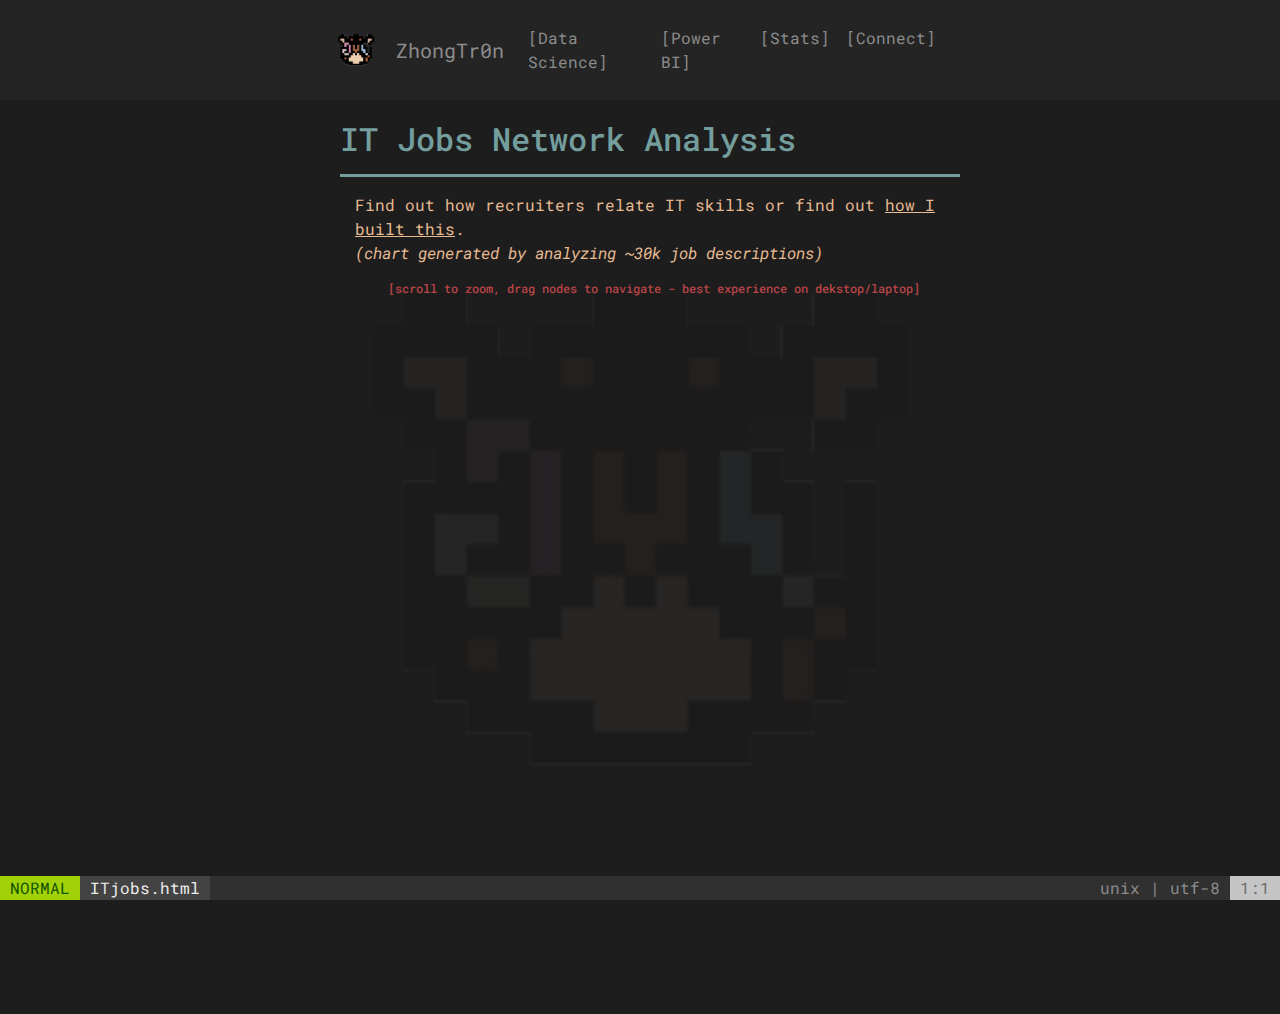
<file: itjobs.html>
<!--   Developed by      
         ZhongTr0n       
       __         __     
      /  \.-"""-./  \    
      \             /    
       | [ ]   [ ] |     
       \  .-'''-.  /     
        '-\__Y__/-'      
           `---`         -->
           
<html lang="en">
<head>

  <title>ZhongTr0n</title>
  <meta name="description" content="ZhongTr0n">
  <meta name="author" content="SitePoint">
	<meta name="theme-color" content="#1d1d1d">

  <meta property="og:title" content="ZhongTr0n">
  <meta property="og:type" content="website">
  <meta property="og:url" content="https://www.sitepoint.com/a-basic-html5-template/">
  <meta property="og:description" content="Some data, some digits and some nonsense.">
  <meta property="og:image" content="image.png">

  <link rel="icon" href="favicon.ico">
  <link rel="icon" href="/favicon.svg" type="image/svg+xml">
  <link rel="apple-touch-icon" href="/apple-touch-icon.png">

  <link rel="preconnect" href="https://fonts.googleapis.com"> 
  <link rel="preconnect" href="https://fonts.gstatic.com" crossorigin> 
  <link href="https://fonts.googleapis.com/css2?family=Roboto+Mono:wght@467&display=swap" rel="stylesheet">

  <link rel="stylesheet" href="https://maxcdn.bootstrapcdn.com/bootstrap/4.0.0/css/bootstrap.min.css" integrity="sha384-Gn5384xqQ1aoWXA+058RXPxPg6fy4IWvTNh0E263XmFcJlSAwiGgFAW/dAiS6JXm" crossorigin="anonymous">

   <link rel='stylesheet' type='text/css' href='styles.css'>
   <script src="https://d3js.org/d3.v4.js"></script>




</head>

<body onload="myFunction()">
	<div class="grid-container">

	  <div class="header-box">
	    <div class="header-navbar">

		<nav class="navbar navbar-expand-lg navbar-custom">
		          <img src="yeezy-bear 8 bit_nobg.png" width="40"  class="d-inline-block align-top" alt=""></img></a>
	          <a class="navbar-brand" href="index.html"> ZhongTr0n</a>
		<button class="navbar-toggler ml-auto custom-toggler" type="button" data-toggle="collapse" data-target="#navbarNavDropdown" aria-controls="navbarNavDropdown" aria-expanded="false" aria-label="Toggle navigation">
			<span class="navbar-toggler-icon"></span>
		</button>
		<div class="collapse navbar-collapse" id="navbarNavDropdown">
			<ul class="navbar-nav">
			<li class="nav-item">
				<a class="nav-link" href="datascience.html">[Data Science]</a>
			</li>
			<li class="nav-item">
				<a class="nav-link" href="powerbi.html">[Power BI]</a>
			</li>
			<li class="nav-item">
				<a class="nav-link" href="stats.html">[Stats]</a>
			</li>
			<li class="nav-item">
				<a class="nav-link" href="connect.html">[Connect]</a>
			</li>
			</ul>
		</div>
		</nav>
	</div>
	</div>

	<div class="content-box">






		<h2>IT Jobs Network Analysis</h2><hr>

		<p>Find out how recruiters relate IT skills or find out <u>how I built this</u>.<br> 
		<i>(chart generated by analyzing ~30k job descriptions)</i><br>

	</p>


		<center>
			<h5>[scroll to zoom, drag nodes to navigate - best experience on dekstop/laptop]</h5>


		    <svg width="700" height="600"></svg>

		    <script src="itjobs/script.js"></script>

		
	</center>

</div>

	<div class="bottom-box">
		
		<div class="bottom-status">NORMAL</div>
		<div class="bottom-filename">ITjobs.html</div>
		<div class="bottom-ratio">1:1</div>
		<div class="bottom-type">unix | utf-8</div>
	</div>


</div>

    <script src="https://code.jquery.com/jquery-3.2.1.slim.min.js" integrity="sha384-KJ3o2DKtIkvYIK3UENzmM7KCkRr/rE9/Qpg6aAZGJwFDMVNA/GpGFF93hXpG5KkN" crossorigin="anonymous"></script>
    <script src="https://cdnjs.cloudflare.com/ajax/libs/popper.js/1.12.9/umd/popper.min.js" integrity="sha384-ApNbgh9B+Y1QKtv3Rn7W3mgPxhU9K/ScQsAP7hUibX39j7fakFPskvXusvfa0b4Q" crossorigin="anonymous"></script>
    <script src="https://maxcdn.bootstrapcdn.com/bootstrap/4.0.0/js/bootstrap.min.js" integrity="sha384-JZR6Spejh4U02d8jOt6vLEHfe/JQGiRRSQQxSfFWpi1MquVdAyjUar5+76PVCmYl" crossorigin="anonymous"></script>


	<script>
	// Get the modal
	var modal = document.getElementById("myModal");

	// Get the button that opens the modal
	var btn = document.getElementById("myBtn");

	// Get the <span> element that closes the modal
	var span = document.getElementsByClassName("close")[0];

	// When the user clicks the button, open the modal 
	window.onload= function() {
	  modal.style.display = "block";
	}

	// When the user clicks on <span> (x), close the modal
	span.onclick = function() {
	  modal.style.display = "none";
	}

	// When the user clicks anywhere outside of the modal, close it
	window.onclick = function(event) {
	  if (event.target == modal) {
	    modal.style.display = "none";
	  }
	}
	</script>

  </body>
</html>
</file>
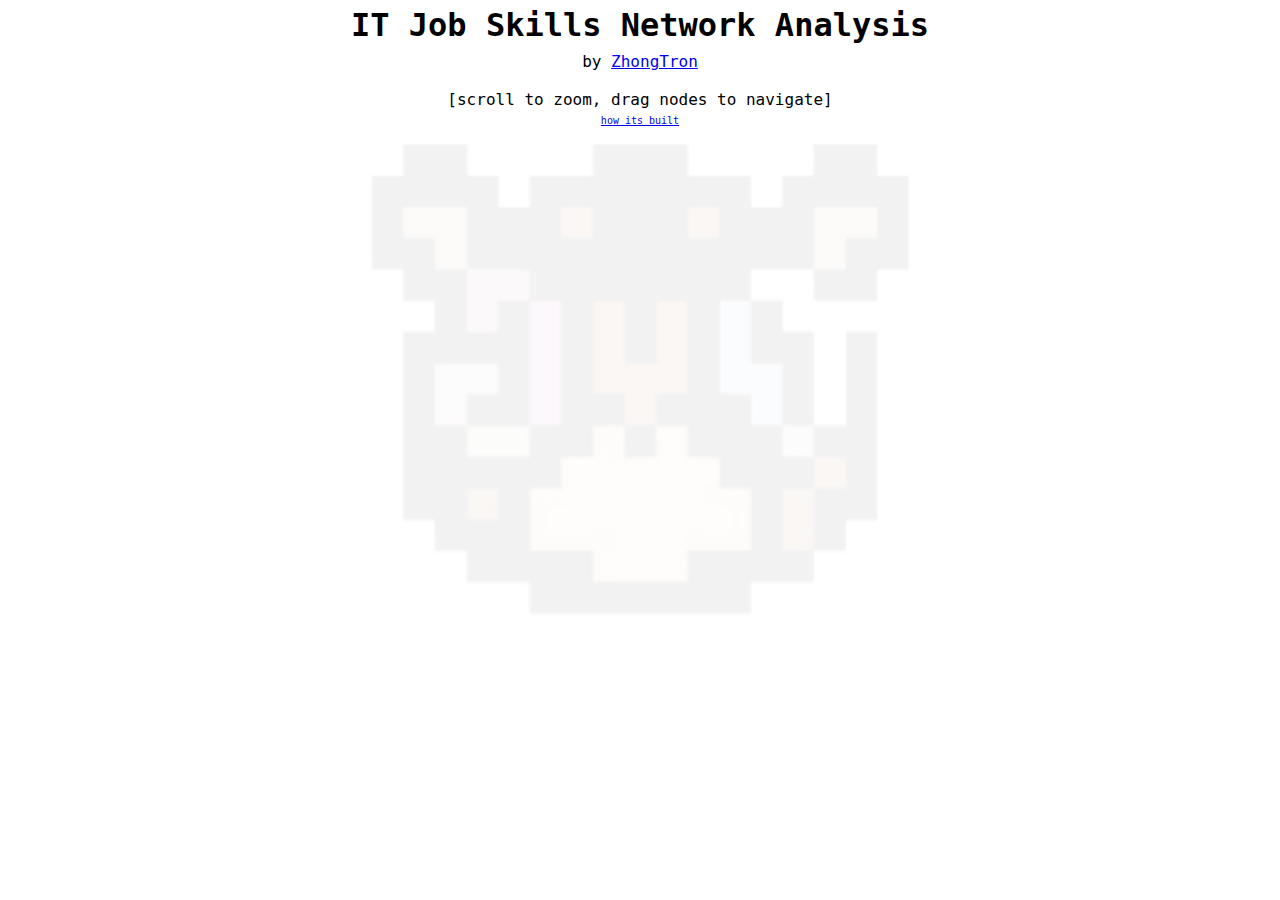
<file: itjobs_fullscreen.html>
<!--   Developed by      
         ZhongTr0n       
       __         __     
      /  \.-"""-./  \    
      \             /    
       | [ ]   [ ] |     
       \  .-'''-.  /     
        '-\__Y__/-'      
           `---`         -->

<!DOCTYPE html>
<html>

  <head>
      <title>IT Skill Network Chart - by ZhongTr0n</title>

    <link rel="stylesheet" href="itjobs/style_fullscreen.css">
    <script src="https://d3js.org/d3.v4.js"></script>

    <meta property="og:title" content="ZhongTr0n">
  <meta property="og:type" content="website">
  <meta property="og:url" content="https://www.sitepoint.com/a-basic-html5-template/">
  <meta property="og:description" content="ZhongTr0n">


  </head>

  <body>
    <center>

      <div><h1>IT Job Skills Network Analysis</h1>
    by <a href="http://www.zhongtron.me">ZhongTron</a><br>
    <br>
  [scroll to zoom, drag nodes to navigate]<br>
  <a href="https://zhongtr0n.medium.com/building-a-network-of-related-it-skills-cfc6e1827261?source=friends_link&sk=f56ea01647fcf21f286b021f06fc5164"><font size="1">
how its built</font></a>
</div>

    <script src="itjobs/script_fullscreen.js"></script>

  </body>

</html>
</file>
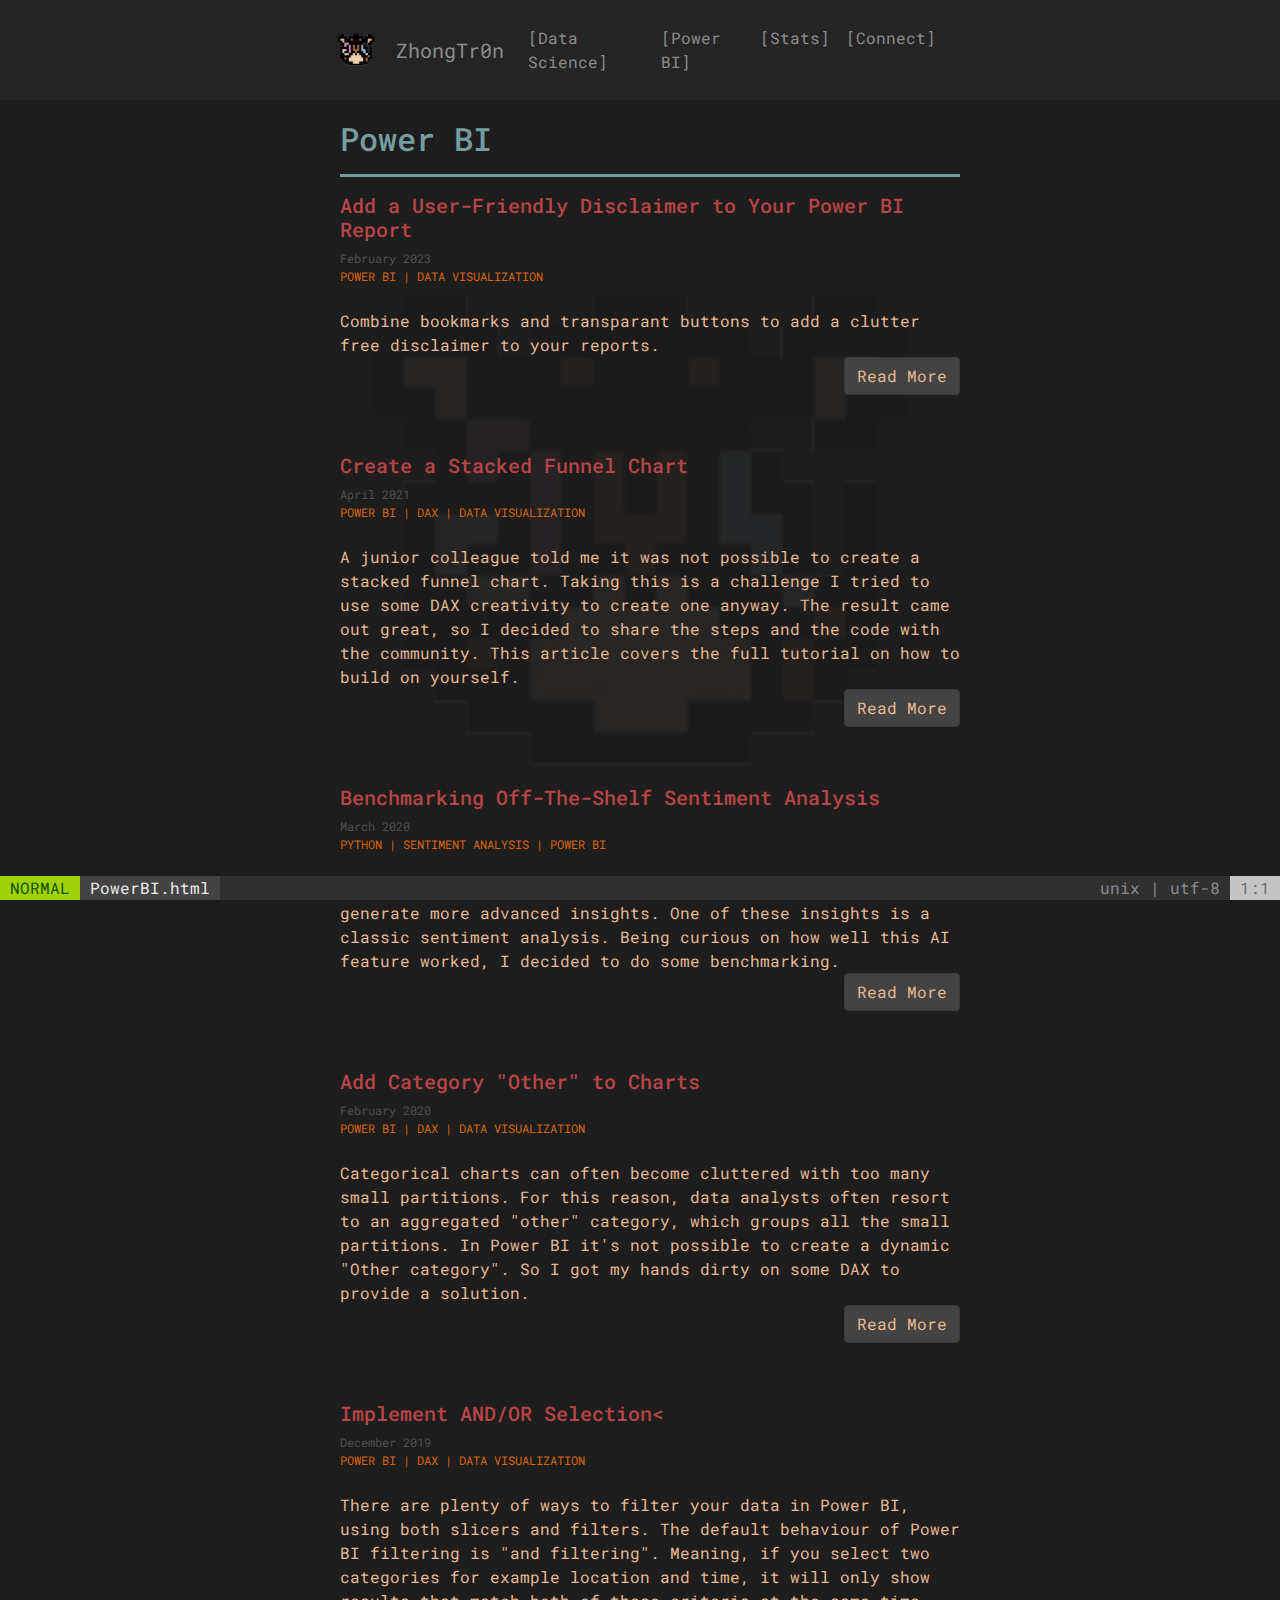
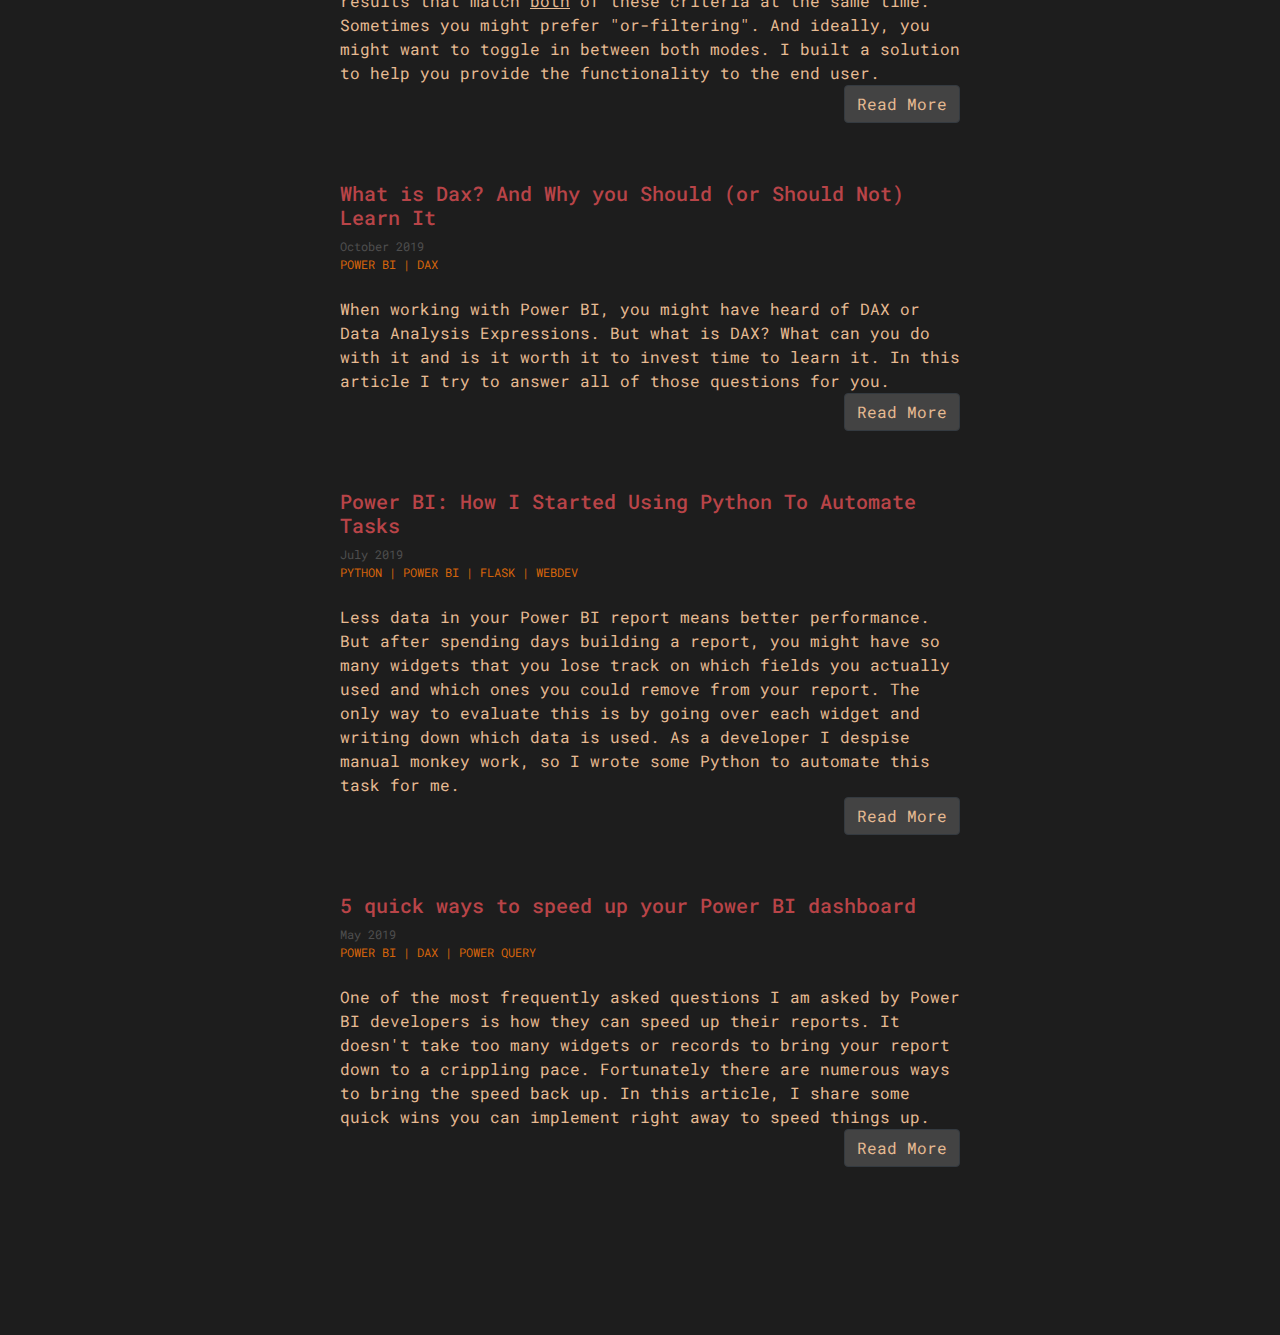
<file: powerbi.html>
<!--   Developed by      
         ZhongTr0n       
       __         __     
      /  \.-"""-./  \    
      \             /    
       | [ ]   [ ] |     
       \  .-'''-.  /     
        '-\__Y__/-'      
           `---`         -->
           
<html lang="en">
<head>

  <title>ZhongTr0n</title>
  <meta name="description" content="ZhongTr0n">
  <meta name="author" content="SitePoint">
	<meta name="theme-color" content="#1d1d1d">

  <meta property="og:title" content="ZhongTr0n">
  <meta property="og:type" content="website">
  <meta property="og:url" content="https://www.sitepoint.com/a-basic-html5-template/">
  <meta property="og:description" content="ZhongTr0n">
  <meta property="og:image" content="image.png">

  <link rel="icon" href="favicon.ico">
  <link rel="icon" href="/favicon.svg" type="image/svg+xml">
  <link rel="apple-touch-icon" href="/apple-touch-icon.png">

  <link rel="preconnect" href="https://fonts.googleapis.com"> 
  <link rel="preconnect" href="https://fonts.gstatic.com" crossorigin> 
  <link href="https://fonts.googleapis.com/css2?family=Roboto+Mono:wght@467&display=swap" rel="stylesheet">

  <link rel="stylesheet" href="https://maxcdn.bootstrapcdn.com/bootstrap/4.0.0/css/bootstrap.min.css" integrity="sha384-Gn5384xqQ1aoWXA+058RXPxPg6fy4IWvTNh0E263XmFcJlSAwiGgFAW/dAiS6JXm" crossorigin="anonymous">

   <link rel='stylesheet' type='text/css' href='styles.css'>

</head>

<body>
	<div class="grid-container">

	  <div class="header-box">
	    <div class="header-navbar">

		<nav class="navbar navbar-expand-lg navbar-custom">
		          <img src="yeezy-bear 8 bit_nobg.png" width="40"  class="d-inline-block align-top" alt=""></img></a>
	          <a class="navbar-brand" href="index.html"> ZhongTr0n</a>
		<button class="navbar-toggler ml-auto custom-toggler" type="button" data-toggle="collapse" data-target="#navbarNavDropdown" aria-controls="navbarNavDropdown" aria-expanded="false" aria-label="Toggle navigation">
			<span class="navbar-toggler-icon"></span>
		</button>
		<div class="collapse navbar-collapse" id="navbarNavDropdown">
			<ul class="navbar-nav">
			<li class="nav-item">
				<a class="nav-link" href="datascience.html">[Data Science]</a>
			</li>
			<li class="nav-item">
				<a class="nav-link" href="powerbi.html">[Power BI]</a>
			</li>
			<li class="nav-item">
				<a class="nav-link" href="stats.html">[Stats]</a>
			</li>
			<li class="nav-item">
				<a class="nav-link" href="connect.html">[Connect]</a>
			</li>
			</ul>
		</div>
		</nav>
	</div>
	</div>

	<div class="content-box">

		<h2>Power BI</h2><hr>

		<div class="article-desc">
			<h3>Add a User-Friendly Disclaimer to Your Power BI Report</h3>
			
			<span class="article-date">February 2023</span><br>
			<span class="article-tag">POWER BI | DATA VISUALIZATION</span><br>
			<br>
			Combine bookmarks and transparant buttons to add a clutter free disclaimer to your reports.
			<p>
			<a class="btn btn-dark" href="https://zhongtr0n.medium.com/add-a-user-friendly-disclaimer-to-your-power-bi-report-d0568148a59e" role="button" target="_blank">Read More</a>
		</div>

		<div class="article-desc">
			<h3>Create a Stacked Funnel Chart</h3>
			
			<span class="article-date">April 2021</span><br>
			<span class="article-tag">POWER BI | DAX | DATA VISUALIZATION</span><br>
			<br>
			A junior colleague told me it was not possible to create a stacked funnel chart. Taking this is a challenge I tried to use some DAX creativity to create one anyway.
			The result came out great, so I decided to share the steps and the code with the community. This article covers the full tutorial on how to build on yourself.
			<p>
			<a class="btn btn-dark" href="https://towardsdatascience.com/power-bi-create-a-stacked-funnel-chart-90c41106fa58" role="button" target="_blank">Read More</a>
		</div>

		<div class="article-desc">
			<h3>Benchmarking Off-The-Shelf Sentiment Analysis</h3>
			
			<span class="article-date">March 2020</span><br>
			<span class="article-tag">PYTHON | SENTIMENT ANALYSIS | POWER BI</span><br>
			<br>
			Power BI introduced multiple out of the box AI features to generate more advanced insights. One of these insights is a classic sentiment analysis. Being curious on how well this AI feature worked,
			I decided to do some benchmarking.
			<p>
			<a class="btn btn-dark" href="https://towardsdatascience.com/benchmarking-off-the-shelf-sentiment-analysis-c797c732836c?sk=216a050f5957c2149127e14009c48d33" role="button" target="_blank">Read More</a>
		</div>

		<div class="article-desc">
			<h3>Add Category "Other" to Charts</h3>
			
			<span class="article-date">February 2020</span><br>
			<span class="article-tag">POWER BI | DAX | DATA VISUALIZATION</span><br>
			<br>
			Categorical charts can often become cluttered with too many small partitions. For this reason, data analysts often resort to an aggregated "other" category, which groups all the small partitions.
			In Power BI it's not possible to create a dynamic "Other category". So I got my hands dirty on some DAX to provide a solution. 
			<p>
			<a class="btn btn-dark" href="https://towardsdatascience.com/power-bi-add-category-other-to-charts-354267ec1809?sk=768a8ca5a061398bb4e98496ef0c3955" role="button" target="_blank">Read More</a>
		</div>

		<div class="article-desc">
			<h3>Implement AND/OR Selection<</h3>
			
			<span class="article-date">December 2019</span><br>
			<span class="article-tag">POWER BI | DAX | DATA VISUALIZATION</span><br>
			<br>
			There are plenty of ways to filter your data in Power BI, using both slicers and filters. The default behaviour of Power BI filtering is "and filtering". Meaning, if you 
			select two categories for example location and time, it will only show results that match <u>both</u> of these criteria at the same time. Sometimes you might prefer "or-filtering".
			And ideally, you might want to toggle in between both modes. I built a solution to help you provide the functionality to the end user.
			<p>
			<a class="btn btn-dark" href="https://towardsdatascience.com/power-bi-implement-and-or-selection-53bf58143ea3?sk=1114373f8d6bd3e0d8268808f0b952a4" role="button" target="_blank">Read More</a>
		</div>


		<div class="article-desc">
			<h3>What is Dax? And Why you Should (or Should Not) Learn It</h3>
			
			<span class="article-date">October 2019</span><br>
			<span class="article-tag">POWER BI | DAX</span><br>
			<br>
			When working with Power BI, you might have heard of DAX or Data Analysis Expressions. But what is DAX? What can you do with it and is it worth it to invest time to learn it.
			In this article I try to answer all of those questions for you.
			<p>
			<a class="btn btn-dark" href="https://towardsdatascience.com/power-bi-what-is-dax-and-why-you-should-or-should-not-learn-it-1581aadbb038?sk=eaaa6c97be72c4513f78820699a7cad9" role="button" target="_blank">Read More</a>
		</div>

		<div class="article-desc">
			<h3>Power BI: How I Started Using Python To Automate Tasks</h3>
			
			<span class="article-date">July 2019</span><br>
			<span class="article-tag">PYTHON | POWER BI | FLASK | WEBDEV</span><br>
			<br>
			Less data in your Power BI report means better performance. But after spending days building a report, you might have so many widgets that you lose track on which fields you actually used and which ones
			you could remove from your report. The only way to evaluate this is by going over each widget and writing down which data is used. As a developer I despise manual monkey work, so I wrote some Python to automate 
			this task for me.
			<p>
			<a class="btn btn-dark" href="https://towardsdatascience.com/power-bi-how-i-started-using-python-to-automate-tasks-9f53e3e9ab47?sk=9cebb32ea33da519612943ced535e1a6" role="button" target="_blank">Read More</a>
		</div>

		<div class="article-desc">
			<h3>5 quick ways to speed up your Power BI dashboard</h3>
			
			<span class="article-date">May 2019</span><br>
			<span class="article-tag">POWER BI | DAX | POWER QUERY</span><br>
			<br>
			One of the most frequently asked questions I am asked by Power BI developers is how they can speed up their reports. It doesn't take too many widgets or records to bring your report down 
			to a crippling pace. Fortunately there are numerous ways to bring the speed back up. In this article, I share some quick wins you can implement right away to speed things up.
			<p>
			<a class="btn btn-dark" href="https://towardsdatascience.com/5-quick-ways-to-speed-up-your-power-bi-dashboard-41af7b46ea25" role="button" target="_blank">Read More</a>
		</div>


	</div>

	<div class="bottom-box">
		
		<div class="bottom-status">NORMAL</div>
		<div class="bottom-filename">PowerBI.html</div>
		<div class="bottom-ratio">1:1</div>
		<div class="bottom-type">unix | utf-8</div>
	</div>


</div>

    <script src="https://code.jquery.com/jquery-3.2.1.slim.min.js" integrity="sha384-KJ3o2DKtIkvYIK3UENzmM7KCkRr/rE9/Qpg6aAZGJwFDMVNA/GpGFF93hXpG5KkN" crossorigin="anonymous"></script>
    <script src="https://cdnjs.cloudflare.com/ajax/libs/popper.js/1.12.9/umd/popper.min.js" integrity="sha384-ApNbgh9B+Y1QKtv3Rn7W3mgPxhU9K/ScQsAP7hUibX39j7fakFPskvXusvfa0b4Q" crossorigin="anonymous"></script>
    <script src="https://maxcdn.bootstrapcdn.com/bootstrap/4.0.0/js/bootstrap.min.js" integrity="sha384-JZR6Spejh4U02d8jOt6vLEHfe/JQGiRRSQQxSfFWpi1MquVdAyjUar5+76PVCmYl" crossorigin="anonymous"></script>



  </body>
</html>
</file>
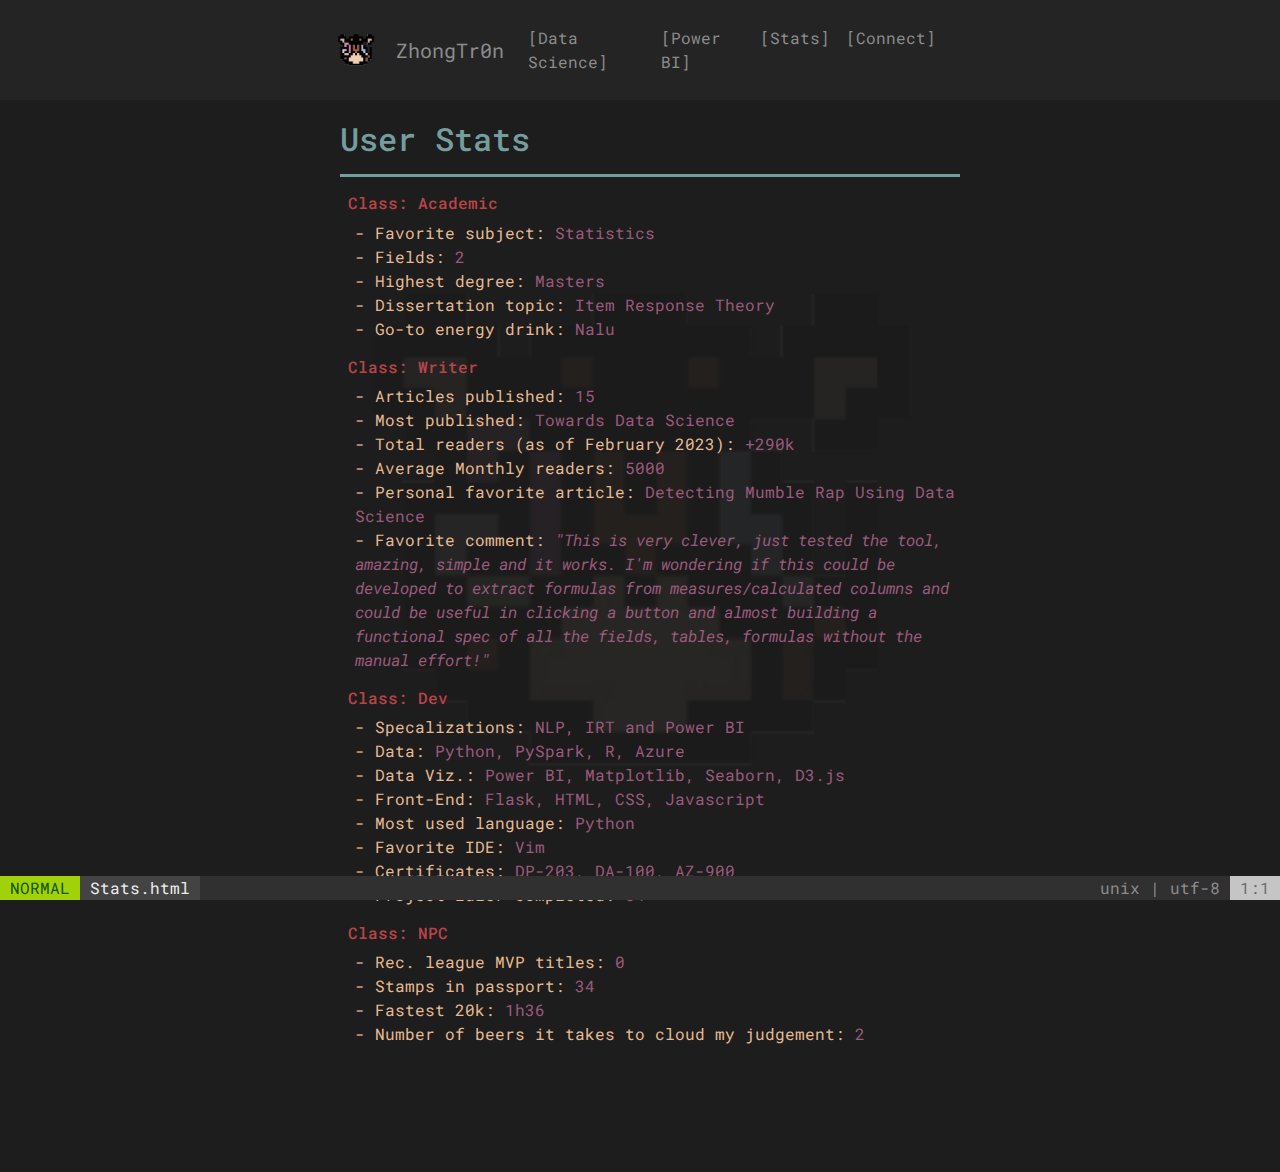
<file: stats.html>
<!--   Developed by      
         ZhongTr0n       
       __         __     
      /  \.-"""-./  \    
      \             /    
       | [ ]   [ ] |     
       \  .-'''-.  /     
        '-\__Y__/-'      
           `---`         -->
           
<html lang="en">
<head>

  <title>ZhongTr0n</title>
  <meta name="description" content="ZhongTr0n">
  <meta name="author" content="SitePoint">
	<meta name="theme-color" content="#1d1d1d">

  <meta property="og:title" content="ZhongTr0n">
  <meta property="og:type" content="website">
  <meta property="og:url" content="https://www.sitepoint.com/a-basic-html5-template/">
  <meta property="og:description" content="ZhongTr0n">
  <meta property="og:image" content="image.png">

  <link rel="icon" href="favicon.ico">
  <link rel="icon" href="/favicon.svg" type="image/svg+xml">
  <link rel="apple-touch-icon" href="/apple-touch-icon.png">

  <link rel="preconnect" href="https://fonts.googleapis.com"> 
  <link rel="preconnect" href="https://fonts.gstatic.com" crossorigin> 
  <link href="https://fonts.googleapis.com/css2?family=Roboto+Mono:wght@467&display=swap" rel="stylesheet">

  <link rel="stylesheet" href="https://maxcdn.bootstrapcdn.com/bootstrap/4.0.0/css/bootstrap.min.css" integrity="sha384-Gn5384xqQ1aoWXA+058RXPxPg6fy4IWvTNh0E263XmFcJlSAwiGgFAW/dAiS6JXm" crossorigin="anonymous">

   <link rel='stylesheet' type='text/css' href='styles.css'>

</head>

<body>
	<div class="grid-container">

	  <div class="header-box">
	    <div class="header-navbar">

		<nav class="navbar navbar-expand-lg navbar-custom">
		          <img src="yeezy-bear 8 bit_nobg.png" width="40"  class="d-inline-block align-top" alt=""></img></a>
	          <a class="navbar-brand" href="index.html"> ZhongTr0n</a>
		<button class="navbar-toggler ml-auto custom-toggler" type="button" data-toggle="collapse" data-target="#navbarNavDropdown" aria-controls="navbarNavDropdown" aria-expanded="false" aria-label="Toggle navigation">
			<span class="navbar-toggler-icon"></span>
		</button>
		<div class="collapse navbar-collapse" id="navbarNavDropdown">
			<ul class="navbar-nav">
			<li class="nav-item">
				<a class="nav-link" href="datascience.html">[Data Science]</a>
			</li>
			<li class="nav-item">
				<a class="nav-link" href="powerbi.html">[Power BI]</a>
			</li>
			<li class="nav-item">
				<a class="nav-link" href="stats.html">[Stats]</a>
			</li>
			<li class="nav-item">
				<a class="nav-link" href="connect.html">[Connect]</a>
			</li>
			</ul>
		</div>
		</nav>
	</div>
	</div>

	<div class="content-box">
		<h2>User Stats</h2><hr>

		<h3 style="font-size:16px">Class: Academic</h3>
		<p>
			- Favorite subject: <span class="stat">Statistics</span><br>
			- Fields: <span class="stat">2</span><br>
			- Highest degree: <span class="stat">Masters</span><br>
			- Dissertation topic: <span class="stat">Item Response Theory</span><br>


			- Go-to energy drink: <span class="stat">Nalu</span><br>
		</p>
		
		<h3 style="font-size:16px">Class: Writer</h3>
		<p>		
			- Articles published: <span class="stat">15</span><br>
			- Most published: <span class="stat">Towards Data Science</span><br>
			- Total readers (as of February 2023): <span class="stat">+290k</span><br>
			- Average Monthly readers: <span class="stat">5000</span><br>
			- Personal favorite article: <span class="stat">Detecting Mumble Rap Using Data Science</span><br>
			- Favorite comment: <span class="stat"><i>"This is very clever, just tested the tool, amazing, simple and it works. I'm wondering if this could be developed to extract formulas from measures/calculated columns and could be useful in clicking a button and almost building a functional spec of all the fields, tables, formulas without the manual effort!"</i></span><br>
		</p>

		
		<h3 style="font-size:16px">Class: Dev</h3>
		<p>
			- Specalizations: <span class="stat">NLP, IRT and Power BI</span><br>
			- Data: <span class="stat">Python, PySpark, R, Azure</span><br>
			- Data Viz.: <span class="stat">Power BI, Matplotlib, Seaborn, D3.js</span><br>
			- Front-End: <span class="stat">Flask, HTML, CSS, Javascript</span><br>
			- Most used language: <span class="stat">Python</span><br>
			- Favorite IDE: <span class="stat">Vim</span><br>
			- Certificates: <span class="stat">DP-203, DA-100, AZ-900</span><br>

			- Project Euler completed: <span class="stat">54</span><br>
		</p>	

		
		<h3 style="font-size:16px">Class: NPC</h3>
		<p>
			- Rec. league MVP titles: <span class="stat">0</span><br>
			- Stamps in passport: <span class="stat">34</span><br>
			- Fastest 20k: <span class="stat">1h36</span><br>
		  - Number of beers it takes to cloud my judgement: <span class="stat">2</span><br>

		</p>

	</div>

	<div class="bottom-box">
		
		<div class="bottom-status">NORMAL</div>
		<div class="bottom-filename">Stats.html</div>
		<div class="bottom-ratio">1:1</div>
		<div class="bottom-type">unix | utf-8</div>
	</div>


</div>

    <script src="https://code.jquery.com/jquery-3.2.1.slim.min.js" integrity="sha384-KJ3o2DKtIkvYIK3UENzmM7KCkRr/rE9/Qpg6aAZGJwFDMVNA/GpGFF93hXpG5KkN" crossorigin="anonymous"></script>
    <script src="https://cdnjs.cloudflare.com/ajax/libs/popper.js/1.12.9/umd/popper.min.js" integrity="sha384-ApNbgh9B+Y1QKtv3Rn7W3mgPxhU9K/ScQsAP7hUibX39j7fakFPskvXusvfa0b4Q" crossorigin="anonymous"></script>
    <script src="https://maxcdn.bootstrapcdn.com/bootstrap/4.0.0/js/bootstrap.min.js" integrity="sha384-JZR6Spejh4U02d8jOt6vLEHfe/JQGiRRSQQxSfFWpi1MquVdAyjUar5+76PVCmYl" crossorigin="anonymous"></script>



  </body>
</html>
</file>
<file: styles.css>
/* #############################################    */
/*                  CSS GRID                       */
/* #############################################  */


@media only screen and (max-width: 600px) {
.content-box {
   /*  width: 800px; */
  width: 90%;

  }

  .grid-container {
  display: grid;
  grid-template-rows: auto auto 100px;

}

body {
  background-color: #1d1d1d;
  font-family: 'Roboto Mono', monospace;
  font-size: 16px;

}
}

.grid-container {
  display: grid;
  grid-template-rows: auto auto 100px;

}


.header-box {
  background-color: #242424 ;
  padding-top: 10px;
  padding-bottom: 10px;
  margin-top: 0;
  margin-bottom: 0;

 /*    margin-left: auto;
        margin-right: auto;

  width: 50%;*/
}

.header-navbar {
  margin-left: auto;
  margin-right: auto;
  width: 50%;
}

.content-box {
  padding-top: 20px;
  padding-bottom: 10px;
  padding-left: 20px;
  color: rgba(230,186,146);
   /*  width: 800px; */
  word-wrap: break-word;
    margin: auto;
  width: 50%;
}

.bottom-box {
  background-color: rgba(48,48,48);
  position: fixed;
  bottom: 0;
  width: 100%;
  
}


.bottom-status {
  background-color: rgba(161,210,9);
  color: rgba(18,84,1);
  bottom: 0;
  float:left; /* add this */
  padding-left: 10px;
  padding-right: 10px;
}

.bottom-filename {
  background-color: rgba(67,67,67);
  color: rgba(236,236,236);
  bottom: 0;
  float:left; /* add this */
  padding-left: 10px;
  padding-right: 10px;
}

.bottom-type {
  color: rgba(140,140,140);
  bottom: 0;
  float:right; /* add this */
  padding-left: 10px;
  padding-right: 10px;
}

.bottom-ratio {
  background-color: rgba(197,197,197);

  color: rgba(107,107,107);
  bottom: 0;
  float:right; /* add this */
  padding-left: 10px;
  padding-right: 10px;
}

.custom-toggler .navbar-toggler-icon {
  background-image: url("data:image/svg+xml;charset=utf8,%3Csvg viewBox='0 0 32 32' xmlns='http://www.w3.org/2000/svg'%3E%3Cpath stroke='rgba(140,140,140, 0.5)' stroke-width='2' stroke-linecap='round' stroke-miterlimit='10' d='M4 8h24M4 16h24M4 24h24'/%3E%3C/svg%3E");
}

.custom-toggler.navbar-toggler {
  border-color: rgb(140,140,140);
} 

.article-desc{
  padding-bottom: 80px;
} 

.article-desc h3 {
  margin-left: 0px;
} 

.article-date{
  color: rgba(78,78,78);
  font-size: 12px;

}

.article-tag{
  color: rgba(212,100,11);
  font-size: 12px;
}

.links line {
  stroke: #999;
  stroke-opacity: 0.6;
}

.nodes circle {
  stroke: #fff;
  stroke-width: 1.5px;
}

body {
  background-color: #1d1d1d;
  font-family: 'Roboto Mono', monospace;
  background-size: 600px ;
  font-size: 16px;

  background-image: url("yeezy-bear 8 alpha.png");
  background-repeat: no-repeat;
  background-position: 50% 200px; 

}

p { 
  margin-left: 15px;
}


h1 { 
  color: rgba(116,158,157);
}

h2 { 
  color: rgba(116,158,157);
}

h3 { 
  color: rgba(184,68,72);
  margin-left: 8px;
  font-size: 20px;

}

h5 { 
  color: rgba(184,68,72);
  margin-left: 8px;
  font-size: 12px;
}


hr {
  border:none;
  color: rgba(116,158,157);

  border-top: 3px solid;/* or bottom */
  }


a:hover {
  color: rgba(212,100,11);
  text-decoration: none;
}

nav a:hover{
  color: rgba(140,140,140); name !important;
}


.stat{
  color: rgba(155,90,124);
}


.connect_url{
  color: rgba(184,68,72);
  font-size: 20px;
}

.coffee_url{
  color: rgba(116,158,157);

  font-size: 16px;
}



.btn-dark, .btn-dark:hover, .btn-dark:active, .btn-dark:visited {
  color: rgba(230,186,146);
  float: right;
  background-color: rgba(67,67,67);
  margin-left :10px;
}


.navbar-custom {
  background-color: #242424	;
}


.navbar-brand{
  color: rgba(140,140,140);
  margin-left: 20px;
}


.navbar-custom .navbar-text {
  color: rgba(140,140,140);
  background-color: #242424;

}
/* change the link color */
.navbar-custom .navbar-nav .nav-link{
  color: rgba(140,140,140 );

}


.close:hover,
.close:focus {
  color: #000;
  text-decoration: none;
  cursor: pointer;
}

@media only screen and (max-width: 600px) {
.content-box {
   /*  width: 800px; */
  width: 90%;

  }

  .grid-container {
  display: grid;
  grid-template-rows: auto auto 100px;

}

body {
  background-color: #1d1d1d;
  font-family: 'Roboto Mono', monospace;
  font-size: 16px;

}
}
</file>
<file: itjobs/style_fullscreen.css>
/* Styles go here */

.links line {
  stroke: 'red';
  stroke-opacity: 0.6;
}

.nodes circle {
  stroke: red;
  stroke-width: 1.5px;
}

body {
  font-family: 'Roboto Mono', monospace;
  background-size: 600px ;
  font-size: 16px;

  background-image: url("yeezy-bear 8 alpha.png");
  background-repeat: no-repeat;
  background-position: 50% 50px; 

}

h1 {
line-height: 0.3em;
}
</file>
